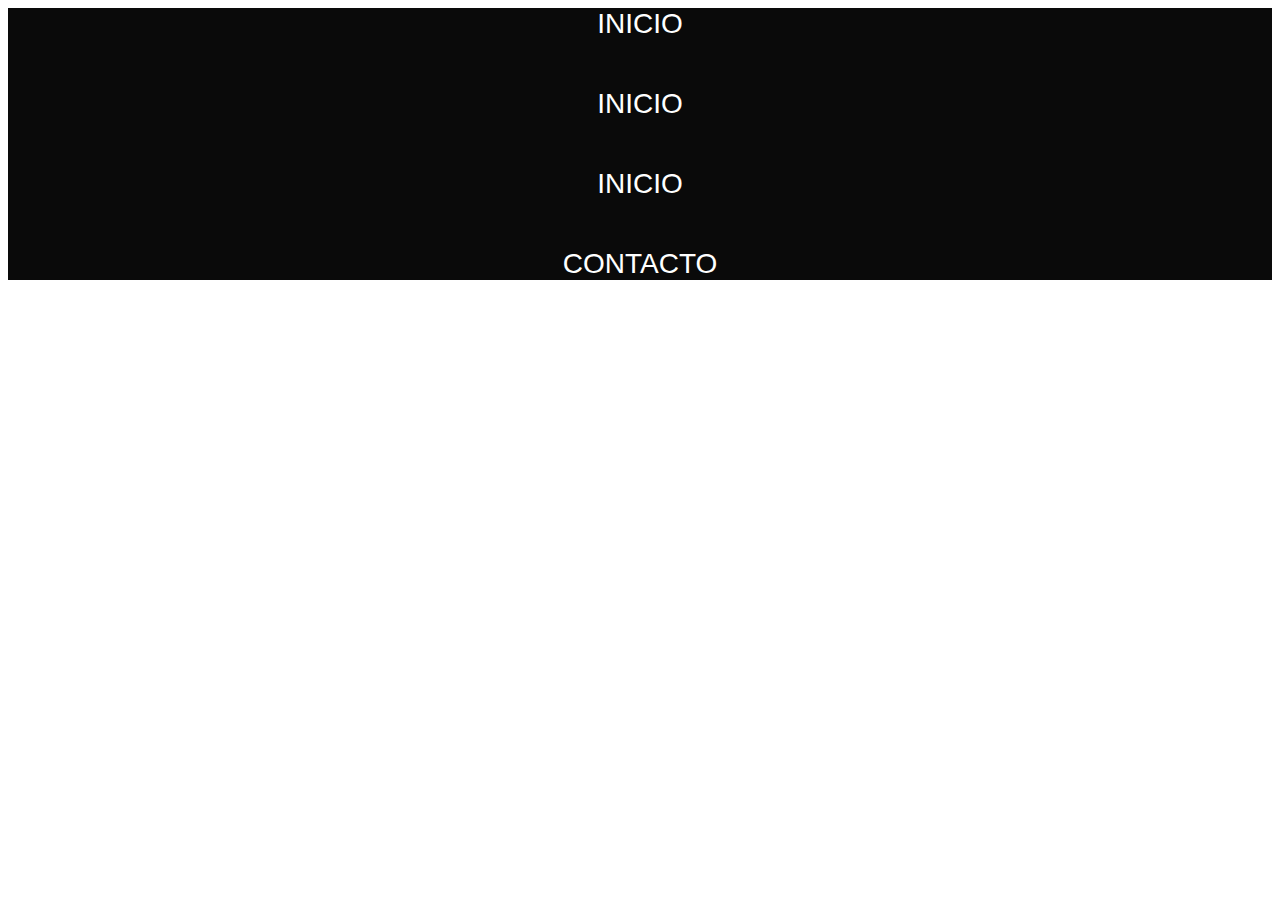
<file: prueba.html>
<!DOCTYPE html>
<html lang="en">
<head>
    <meta charset="UTF-8">
    <meta http-equiv="X-UA-Compatible" content="IE=edge">
    <meta name="viewport" content="width=device-width, initial-scale=1.0">
    <link rel="stylesheet" href="/css/prueba.css">
    <title>Pruebas</title>
</head>
<body>
    <div class="content centered-elements">
        <div>
            <a href="" class="link link--1">
                Inicio
            </a>

            <a href="" class="link link--2">
                Inicio
            </a>

            <a href="" class="link link--3">
                Inicio
            </a>

            <a href="" class="link link--4" data="contacto">
                contacto
            </a>
        </div>
    </div>
</body>
</html>
</file>
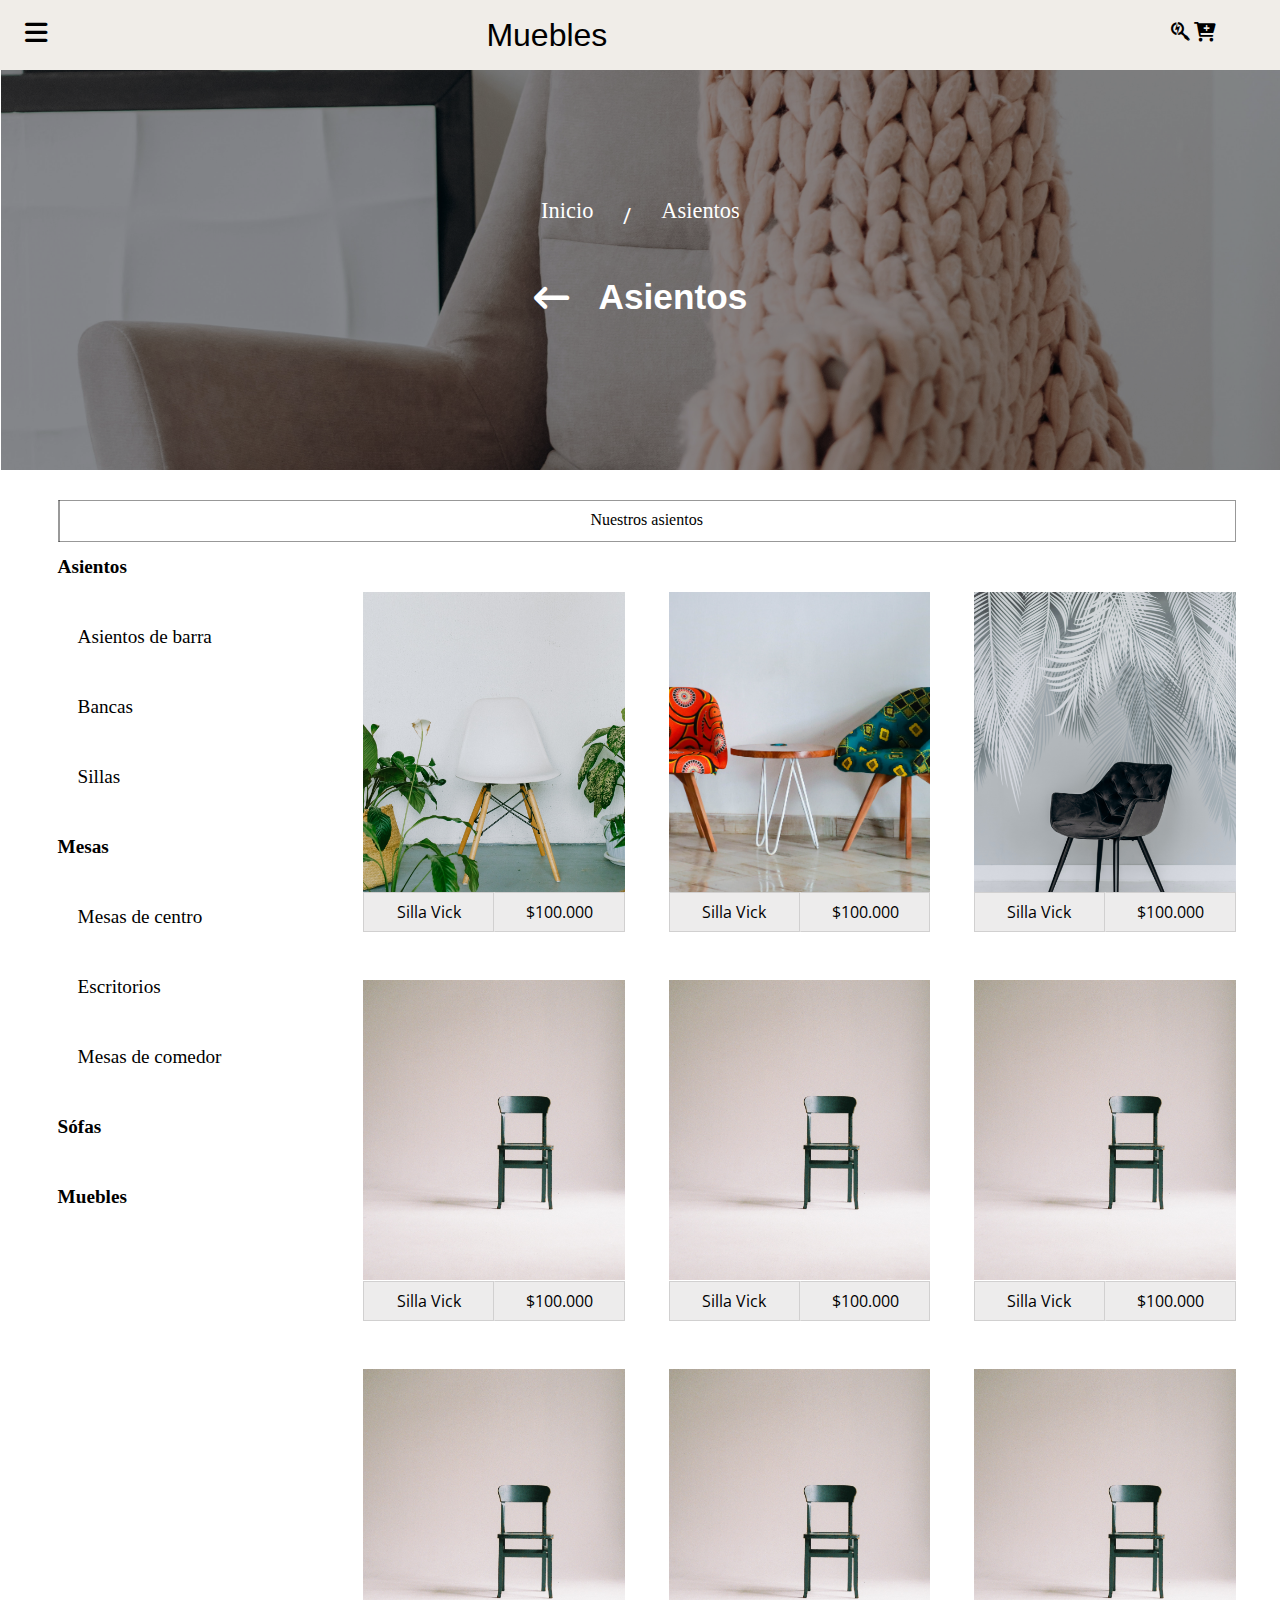
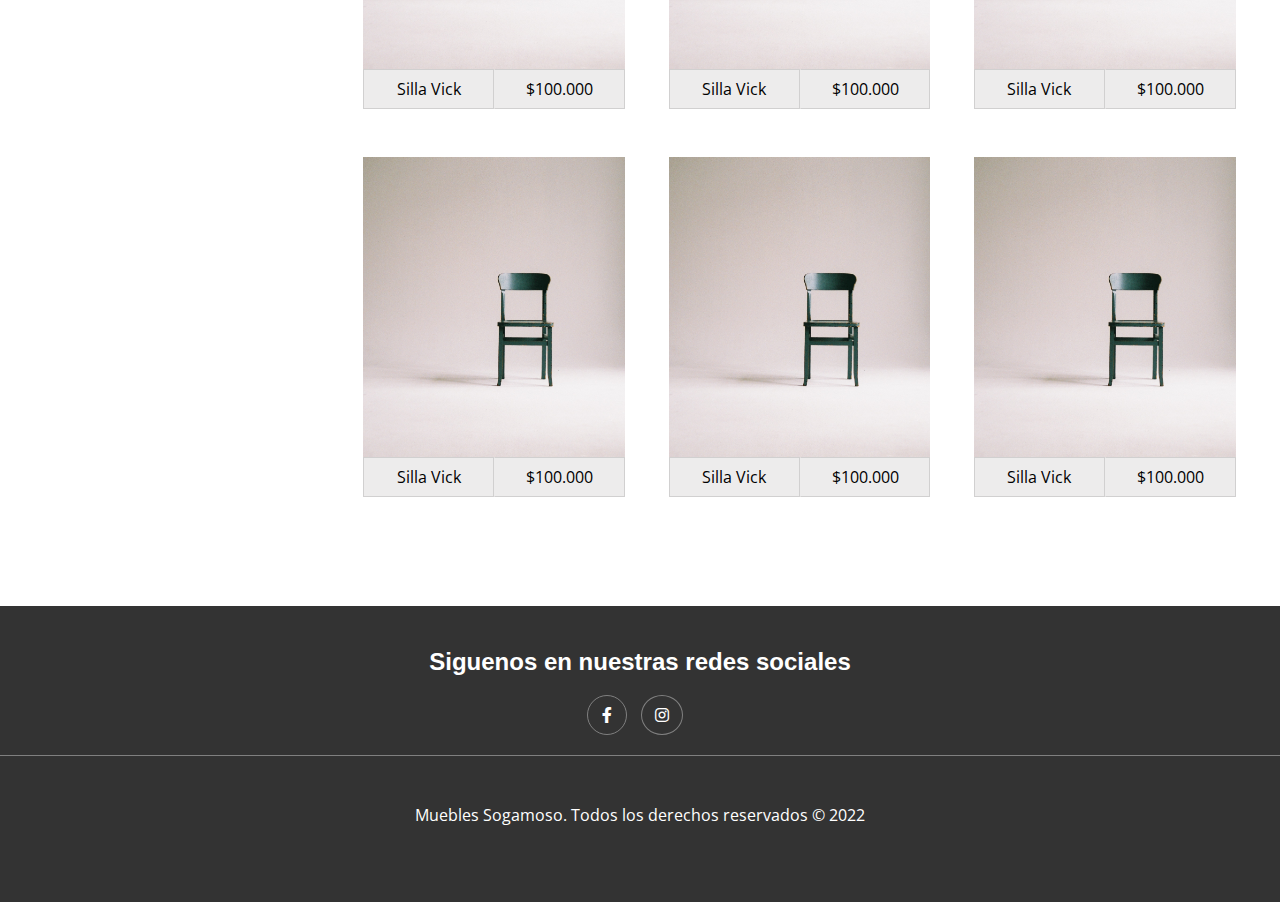
<file: public/asientos.html>
<!DOCTYPE html>
<html lang="en">
<head>
    <meta charset="UTF-8">
    <meta http-equiv="X-UA-Compatible" content="IE=edge">
    <meta name="viewport" content="width=device-width, initial-scale=1.0">
    <link rel="stylesheet" href="/css/style.css">
    <link rel="stylesheet" href="/css/asientos.css">
    <link rel="stylesheet" href="https://cdnjs.cloudflare.com/ajax/libs/font-awesome/6.0.0/css/all.min.css"/>
    <link href="https://fonts.googleapis.com/css2?family=Open+Sans:ital,wght@1,300&display=swap" rel="stylesheet">
    <title>Asientos | Sogamoso</title>
</head>
<body>
    <header class="main-header">
        <div class="container container--flex">
        <div class="main-header__container">
            <span class="icon-menu" id="btn-menu"><i class="fa-solid fa-bars"></i></span>
            <div class="main-title">
            <a href="index.html" class="main-header__link">
                <h1 class="main-header__txt">Muebles</h1>
            </a>
            </div>
            <div class="icons">
            <span class="icon-search"><i class="fa-brands fa-searchengin"></i></span>
            <span class="icon-cart"><i class="fa-solid fa-cart-plus"></i></span>
            </div>
            <nav class="main-nav">
                <li class="menu__item"><a href="/index.html" class="menu__link" data="Inicio">Inicio</a></li>
                <li class="menu__item"><a href="/public/asientos.html" class="menu__link" data="Asientos">Asientos</a></li>
                <li class="menu__item"><a href="/public/mesas.html" class="menu__link" data="Mesas">Mesas</a></li>
                <li class="menu__item"><a href="/public/sofas.html" class="menu__link" data="Sofás">Sofás</a></li>
                <li class="menu__item"><a href="/public/muebles.html" class="menu__link" data="Muebles">Muebles</a></li>
                <li class="menu__item"><a href="/public/nosotros.html" class="menu__link" data="Nosotros">Nosotros</a></li>
                <li class="menu__item"><a href="/public/contacto.html" class="menu__link" data="Contacto">Contacto</a></li>
            </nav>
        </div>
        </div> 
    </header>
    <main class="main">
        <div class="container">
            <div class="fondo__sillas">
                <img src="/img/Asientos/slider.jpg" alt="" class="fondo__img">
                <div class="description__fondo">
                    <a href="/index.html" class="link__fondo prueba__efecto">Inicio</a>
                    <p class="txt">/</p>
                    <a href="/public/asientos.html" class="link__fondo">Asientos</a>
                    <i class='bx bx-left-arrow-alt'></i>
                </div>
                <div class="subDescription__fondo">
                    <i class="fa-solid fa-arrow-left-long"></i>
                    <h4 class="fondo__txt">Asientos</h4>
                </div>

            </div>
        </div>
        <!-- Sección de productos -->
        <!-- <i class="fa-solid fa-bars menu__segundario"></i> -->
        <div class="container-btn">
            <div class="icon__subMenu"></div>
            <div class="icon__txt">Nuestros asientos</div>
        </div>
        <div class="container__general--asientos">
            <div class="container__productos">
                <div class="subMenu">
                    <nav class="sub__nav">
                        <li class="sub__item"><a href="/public/asientos.html" class="sub__link principal" data="Asientos">Asientos</a></li>
                        <li class="sub__item"><a href="/public/Asientos/asientosBarra.html" class="sub__link" data="Asientos de barra">Asientos de barra</a></li>
                        <li class="sub__item"><a href="/public/Asientos/asientosBancas.html" class="sub__link" data="Bancas">Bancas</a></li>
                        <li class="sub__item"><a href="/public/Asientos/asientosSillas.html" class="sub__link" data="Sillas">Sillas</a></li>
                        <li class="sub__item"><a href="/public/mesas.html" class="sub__link principal" data="Mesas">Mesas</a></li>
                        <li class="sub__item"><a href="/public/Mesas/mesasCentro.html" class="sub__link" data="Mesas de centro">Mesas de centro</a></li>
                        <li class="sub__item"><a href="/public/Mesas/escritorios.html" class="sub__link" data="Escritorios">Escritorios</a></li>
                        <li class="sub__item"><a href="/public/Mesas/mesasComedor.html" class="sub__link" data="Mesas de comedor">Mesas de comedor</a></li>
                        <li class="sub__item"><a href="/public/sofas.html" class="sub__link principal" data="Sófas">Sófas</a></li>
                        <li class="sub__item"><a href="/public/muebles.html" class="sub__link principal" data="Muebles">Muebles</a></li>
                    </nav>
                </div>
            </div>
    
            <section class="container__asientos">
                <!-- Asientos -->
                <!-- 1 -->
                <div class="asientos favoritos">
                    <img id="efecto" src="/img/Asientos/imagen_1.jpg" alt="" onmousemove="productosCambio(1)" onmouseleave="productosCambio(2)" class="caja__img">
                    <div class="favoritos__descripcion">
                        <p class="asientos__nombre">Silla Vick</p>
                        <p class="asientos__precio">$100.000</p>
                    </div>
                </div>
                <!-- 2 -->
                <div class="asientos favoritos">
                    <img id="efecto1" src="/img/Asientos/imagen_2.jpg" alt="" onmousemove="productosCambio(3)" onmouseleave="productosCambio(4)" class="caja__img">
                    <div class="favoritos__descripcion">
                        <p class="asientos__nombre">Silla Vick</p>
                        <p class="asientos__precio">$100.000</p>
                    </div>
                </div>
                <!-- 3 -->
                <div class="asientos favoritos">
                    <img id="efecto2" src="/img/Asientos/imagen_3.jpg" alt="" onmousemove="productosCambio(5)" onmouseleave="productosCambio(6)" class="caja__img">
                    <div class="favoritos__descripcion">
                        <p class="asientos__nombre">Silla Vick</p>
                        <p class="asientos__precio">$100.000</p>
                    </div>
                </div>
                <!-- 4 -->
                <div class="asientos favoritos">
                    <img id="efecto3" src="/img/Asientos/imagen_4.jpg" alt="" onmousemove="productosCambio(7)" onmouseleave="productosCambio(8)" class="caja__img">
                    <div class="favoritos__descripcion">
                        <p class="asientos__nombre">Silla Vick</p>
                        <p class="asientos__precio">$100.000</p>
                    </div>
                </div>
                <!-- 5 -->
                <div class="asientos favoritos">
                    <img id="efecto4" src="/img/Asientos/imagen_4.jpg" alt="" onmousemove="productosCambio(9)" onmouseleave="productosCambio(10)" class="caja__img">
                    <div class="favoritos__descripcion">
                        <p class="asientos__nombre">Silla Vick</p>
                        <p class="asientos__precio">$100.000</p>
                    </div>
                </div>
                <!-- 6 -->
                <div class="asientos favoritos">
                    <img id="efecto5" src="/img/Asientos/imagen_4.jpg" alt="" onmousemove="productosCambio(11)" onmouseleave="productosCambio(12)" class="caja__img">
                    <div class="favoritos__descripcion">
                        <p class="asientos__nombre">Silla Vick</p>
                        <p class="asientos__precio">$100.000</p>
                    </div>
                </div>
                <!-- 7 -->
                <div class="asientos favoritos">
                    <img id="efecto6" src="/img/Asientos/imagen_4.jpg" alt="" onmousemove="productosCambio(13)" onmouseleave="productosCambio(14)" class="caja__img">
                    <div class="favoritos__descripcion">
                        <p class="asientos__nombre">Silla Vick</p>
                        <p class="asientos__precio">$100.000</p>
                    </div>
                </div>
                <!-- 8 -->
                <div class="asientos favoritos">
                    <img id="efecto7" src="/img/Asientos/imagen_4.jpg" alt="" onmousemove="productosCambio(15)" onmouseleave="productosCambio(16)" class="caja__img">
                    <div class="favoritos__descripcion">
                        <p class="asientos__nombre">Silla Vick</p>
                        <p class="asientos__precio">$100.000</p>
                    </div>
                </div>
                <!-- 9 -->
                <div class="asientos favoritos">
                    <img id="efecto8" src="/img/Asientos/imagen_4.jpg" alt="" onmousemove="productosCambio(17)" onmouseleave="productosCambio(18)" class="caja__img">
                    <div class="favoritos__descripcion">
                        <p class="asientos__nombre">Silla Vick</p>
                        <p class="asientos__precio">$100.000</p>
                    </div>
                </div>
                <!-- 10 -->
                <div class="asientos favoritos">
                    <img id="efecto9" src="/img/Asientos/imagen_4.jpg" alt="" onmousemove="productosCambio(19)" onmouseleave="productosCambio(20)" class="caja__img">
                    <div class="favoritos__descripcion">
                        <p class="asientos__nombre">Silla Vick</p>
                        <p class="asientos__precio">$100.000</p>
                    </div>
                </div>
                <!-- 11 -->
                <div class="asientos favoritos">
                    <img id="efecto10" src="/img/Asientos/imagen_4.jpg" alt="" onmousemove="productosCambio(21)" onmouseleave="productosCambio(22)" class="caja__img">
                    <div class="favoritos__descripcion">
                        <p class="asientos__nombre">Silla Vick</p>
                        <p class="asientos__precio">$100.000</p>
                    </div>
                </div>
                <!-- 12 -->
                <div class="asientos favoritos">
                    <img id="efecto11" src="/img/Asientos/imagen_4.jpg" alt="" onmousemove="productosCambio(23)" onmouseleave="productosCambio(24)" class="caja__img">
                    <div class="favoritos__descripcion">
                        <p class="asientos__nombre">Silla Vick</p>
                        <p class="asientos__precio">$100.000</p>
                    </div>
                </div>

            </section>
        </div>
        <!-- <p class="btn">boton</p> -->

    </main>

    <div class="division__footer"></div>
        <footer class="container__footer">
            <div class="container__redes-sociales">
                <h2 class="redes__title">Siguenos en nuestras redes sociales</h2>
                <a href="" class="icon__link"><i class="fa-brands fa-facebook-f"></i></a>
                <a href="" class="icon__link"><i class="fa-brands fa-instagram"></i></a>
            </div>
            <div class="container__copy">
                <p class="copy">Muebles Sogamoso. Todos los derechos reservados © 2022</p>
            </div>
        </footer>
    <script src="/js/menu.js"></script>
    <script src="/js/cambioImagenes.js"></script>
</body>
</html>
</file>
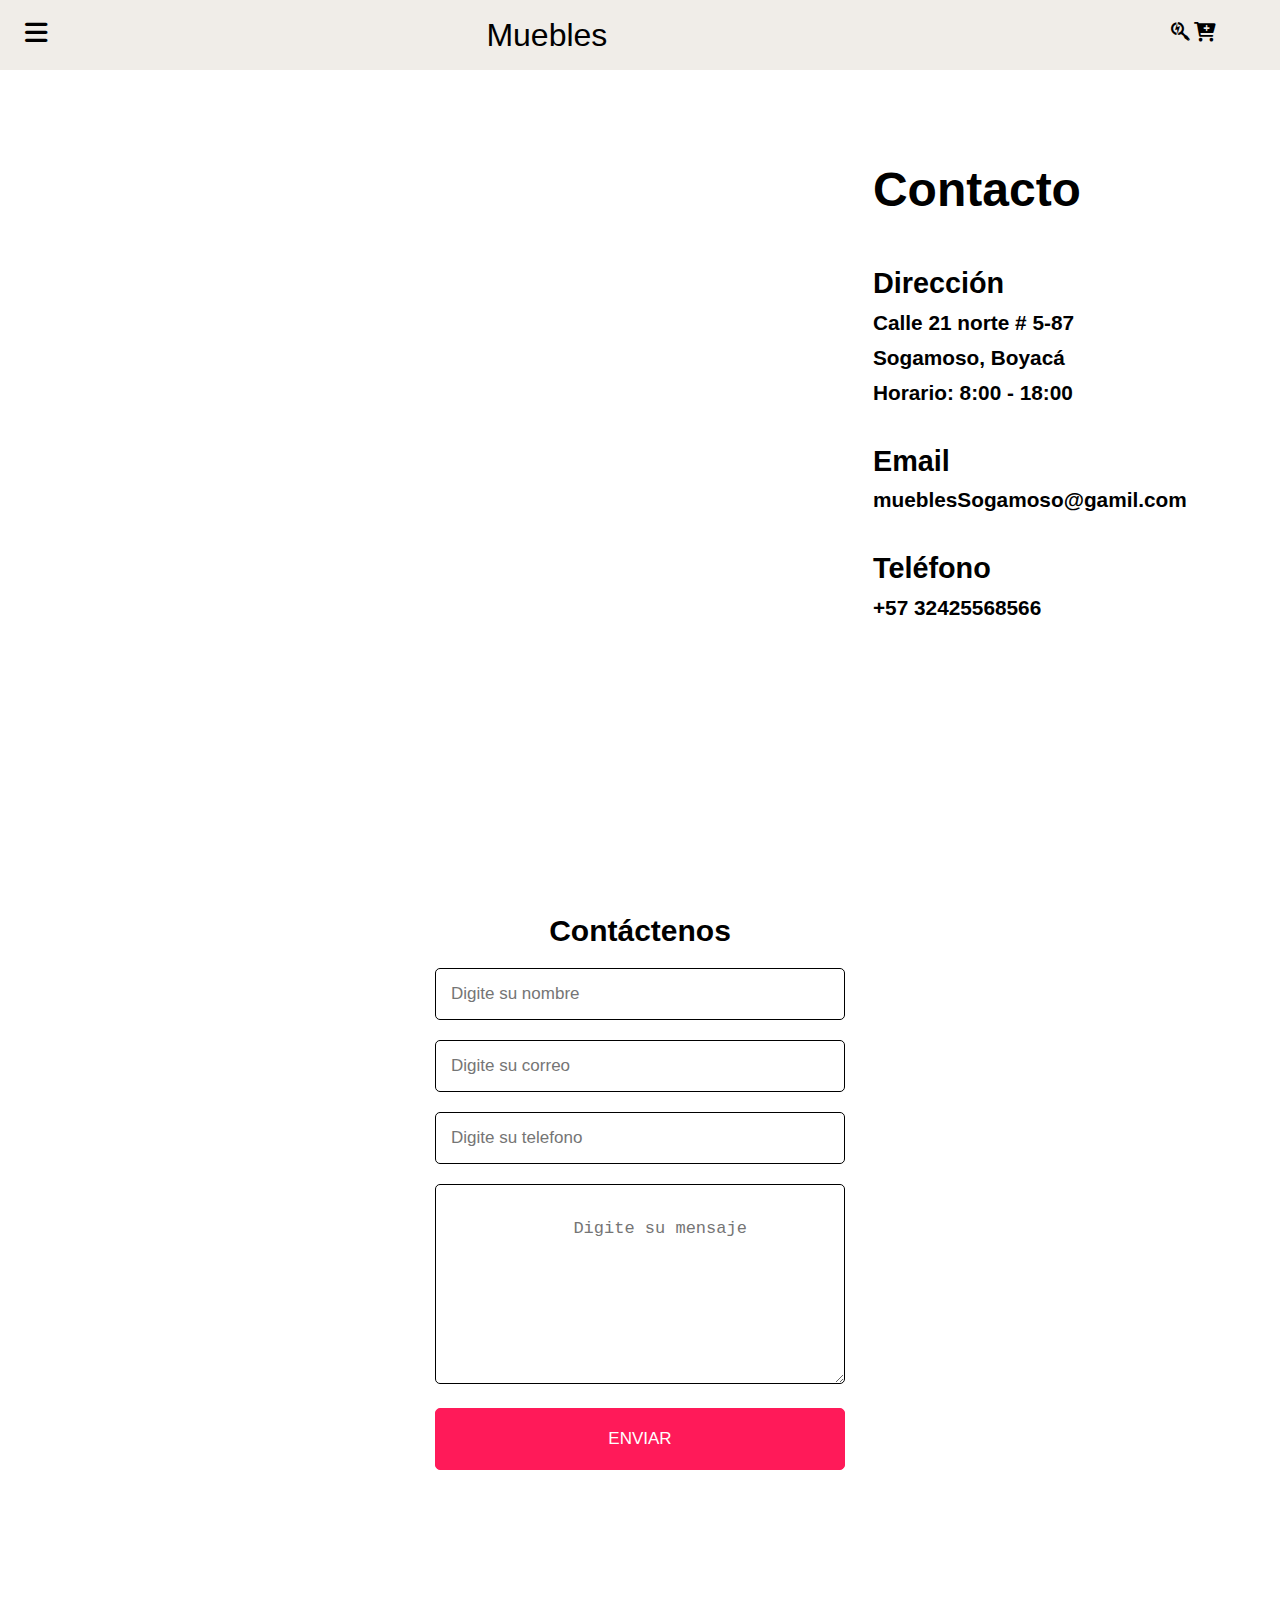
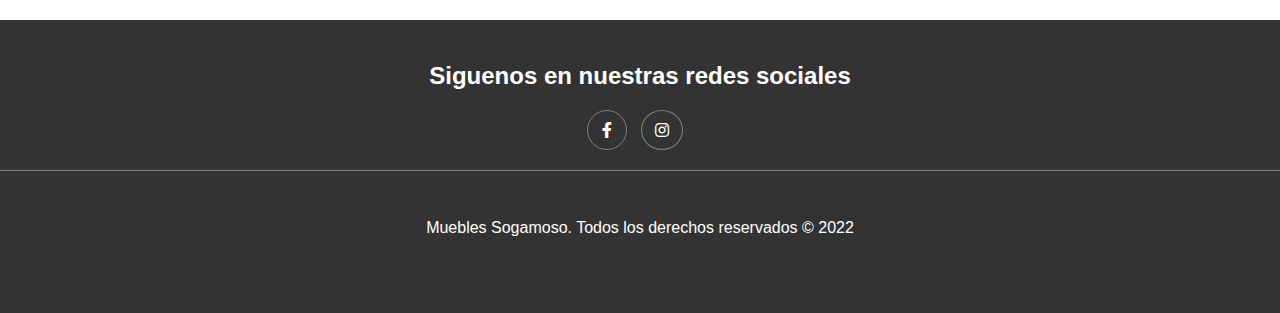
<file: public/contacto.html>
<!DOCTYPE html>
<html lang="en">
<head>
    <meta charset="UTF-8">
    <meta http-equiv="X-UA-Compatible" content="IE=edge">
    <meta name="viewport" content="width=device-width, initial-scale=1.0">
    <link rel="stylesheet" href="/css/style.css">
    <link rel="stylesheet" href="/css/contacto.css">
    <link rel="stylesheet" href="https://cdnjs.cloudflare.com/ajax/libs/font-awesome/6.0.0/css/all.min.css"/>
    <title>Contacto | Sogamoso</title>
</head>
<body>
    <header class="main-header">
        <div class="container container--flex">
        <div class="main-header__container">
            <span class="icon-menu" id="btn-menu"><i class="fa-solid fa-bars"></i></span>
            <div class="main-title">
            <a href="/index.html" class="main-header__link">
                <h1 class="main-header__txt">Muebles</h1>
            </a>
            </div>
            <div class="icons">
            <span class="icon-search"><i class="fa-brands fa-searchengin"></i></span>
            <span class="icon-cart"><i class="fa-solid fa-cart-plus"></i></span>
            </div>
            <nav class="main-nav">
                <li class="menu__item"><a href="/index.html" class="menu__link" data="Inicio">Inicio</a></li>
                <li class="menu__item"><a href="/public/asientos.html" class="menu__link" data="Asientos">Asientos</a></li>
                <li class="menu__item"><a href="/public/mesas.html" class="menu__link" data="Mesas">Mesas</a></li>
                <li class="menu__item"><a href="/public/sofas.html" class="menu__link" data="Sofás">Sofás</a></li>
                <li class="menu__item"><a href="/public/muebles.html" class="menu__link" data="Muebles">Muebles</a></li>
                <li class="menu__item"><a href="/public/nosotros.html" class="menu__link" data="Nosotros">Nosotros</a></li>
                <li class="menu__item"><a href="/public/contacto.html" class="menu__link" data="Contacto">Contacto</a></li>
            </nav>
        </div>
        </div> 
    </header>

    <main class="main">
        <div class="container__informacionContacto">
            <div class="container__mapa">
                <iframe src="https://www.google.com/maps/embed?pb=!1m18!1m12!1m3!1d15879.764620296255!2d-72.94393866414524!3d5.721616734503422!2m3!1f0!2f0!3f0!3m2!1i1024!2i768!4f13.1!3m3!1m2!1s0x8e6a45cdf4946d51%3A0xd80d36b75cda814!2sCra.%2021%2C%20Sogamoso%2C%20Boyac%C3%A1!5e0!3m2!1ses!2sco!4v1657332870268!5m2!1ses!2sco"
                class="mapa__img"  style="border:0;" allowfullscreen="" loading="lazy" referrerpolicy="no-referrer-when-downgrade"></iframe>
            </div>
            <div class="informacion__contacto">
                <h1 class="title__informacion">Contacto</h1>  
                <h3 class="subtitulo__informacion">Dirección</h3>
                <p class="informacion__txt">Calle 21 norte # 5-87</p>
                <p class="informacion__txt">Sogamoso, Boyacá</p>
                <p class="informacion__txt">Horario: 8:00 - 18:00</p>
                <h3 class="subtitulo__informacion">Email</h3>
                <p class="informacion__txt">mueblesSogamoso@gamil.com</p>
                <h3 class="subtitulo__informacion">Teléfono</h3>
                <p class="informacion__txt">+57 32425568566</p>
            </div>
        </div>

        <form action="" class="formulario" method="post">
            <h2 class="formulario__title">Contáctenos</h2>
            <input type="text" class="formulario__input" name="nombre" placeholder="Digite su nombre" required>
            <input type="text" class="formulario__input" name="correo" placeholder="Digite su correo" required>
            <input type="text" class="formulario__input" name="telefono" placeholder="Digite su telefono" required>
            <textarea name="mensaje" class="formulario__textArea" placeholder="
            Digite su mensaje" required></textarea>
            <input type="submit" class="formulario__input" value="ENVIAR"  id="boton">
        </form>
    </main>

    <footer class="container__footer">
        <div class="container__redes-sociales">
            <h2 class="redes__title">Siguenos en nuestras redes sociales</h2>
            <a href="" class="icon__link"><i class="fa-brands fa-facebook-f"></i></a>
            <a href="" class="icon__link"><i class="fa-brands fa-instagram"></i></a>
        </div>
        <div class="container__copy">
            <p class="copy">Muebles Sogamoso. Todos los derechos reservados © 2022</p>
        </div>
    </footer>
    <script src="/js/slider.js"></script>
    <script src="/js/cambioImagenes.js"></script>
    <script src="/js/menu.js"></script>
</body>
</html>
</file>
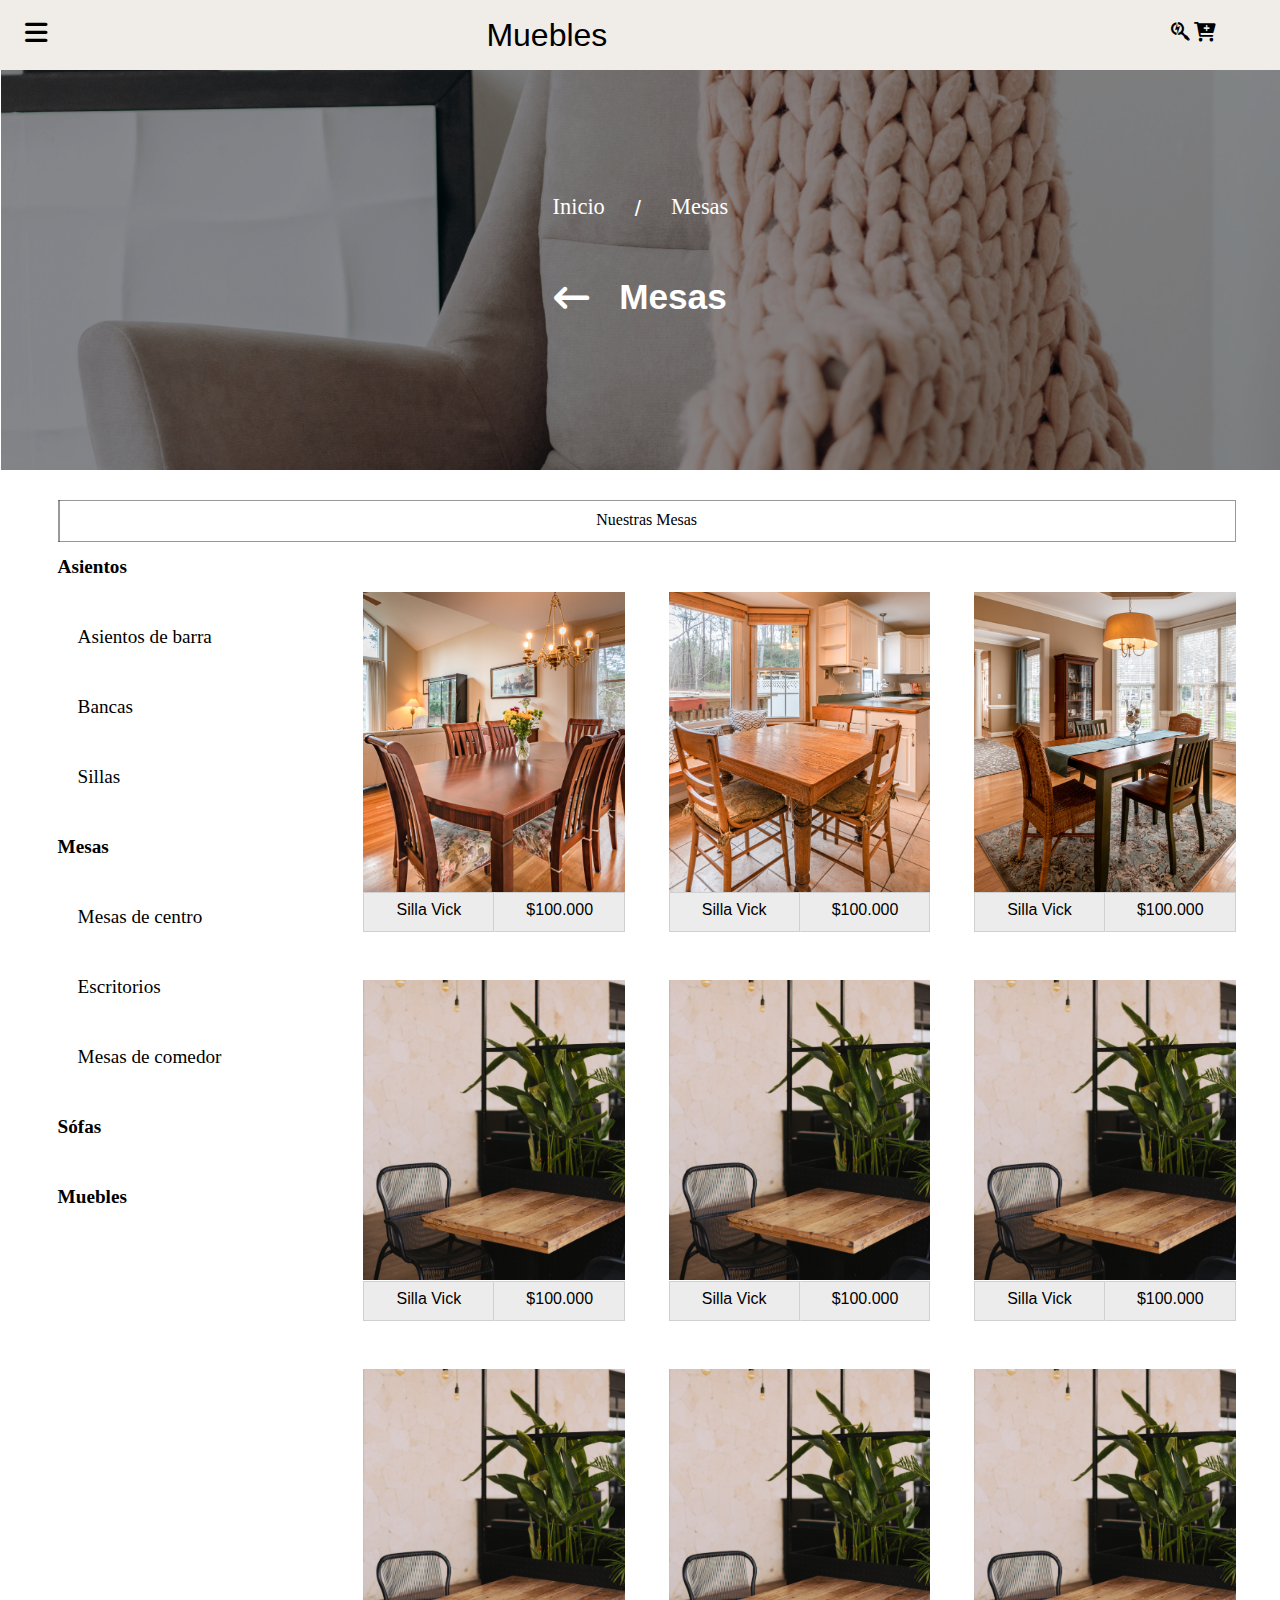
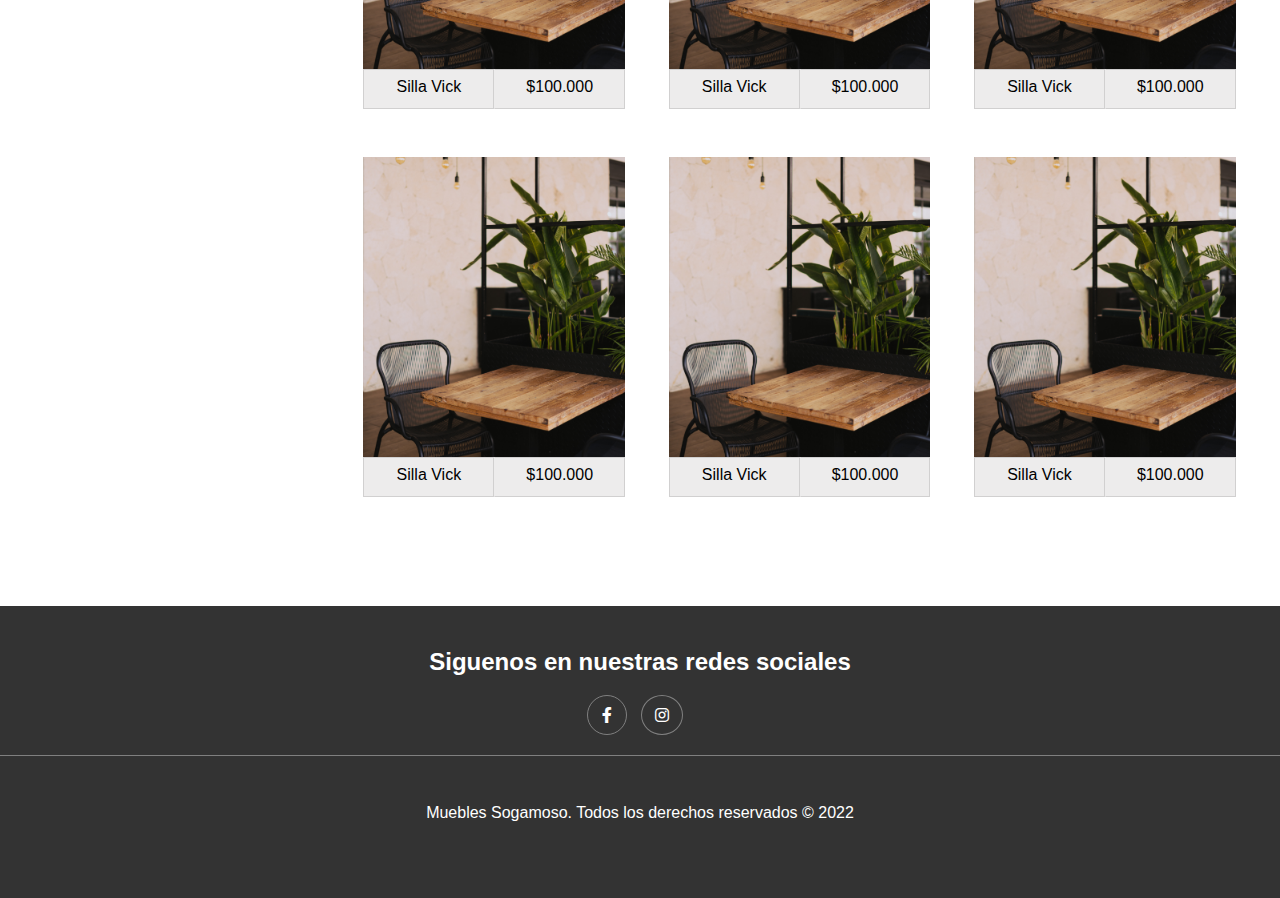
<file: public/mesas.html>
<!DOCTYPE html>
<html lang="en">
<head>
    <meta charset="UTF-8">
    <meta http-equiv="X-UA-Compatible" content="IE=edge">
    <meta name="viewport" content="width=device-width, initial-scale=1.0">
    <link rel="stylesheet" href="/css/style.css">
    <link rel="stylesheet" href="/css/asientos.css">
    <link rel="stylesheet" href="https://cdnjs.cloudflare.com/ajax/libs/font-awesome/6.0.0/css/all.min.css"/>
    <title>Mesas | Sogamoso</title>
</head>
<body>
    <header class="main-header">
        <div class="container container--flex">
        <div class="main-header__container">
            <span class="icon-menu" id="btn-menu"><i class="fa-solid fa-bars"></i></span>
            <div class="main-title">
            <a href="index.html" class="main-header__link">
                <h1 class="main-header__txt">Muebles</h1>
            </a>
            </div>
            <div class="icons">
            <span class="icon-search"><i class="fa-brands fa-searchengin"></i></span>
            <span class="icon-cart"><i class="fa-solid fa-cart-plus"></i></span>
            </div>
            <nav class="main-nav">
                <li class="menu__item"><a href="/index.html" class="menu__link" data="Inicio">Inicio</a></li>
                <li class="menu__item"><a href="/public/asientos.html" class="menu__link" data="Asientos">Asientos</a></li>
                <li class="menu__item"><a href="/public/mesas.html" class="menu__link" data="Mesas">Mesas</a></li>
                <li class="menu__item"><a href="/public/sofas.html" class="menu__link" data="Sofás">Sofás</a></li>
                <li class="menu__item"><a href="/public/muebles.html" class="menu__link" data="Muebles">Muebles</a></li>
                <li class="menu__item"><a href="/public/nosotros.html" class="menu__link" data="Nosotros">Nosotros</a></li>
                <li class="menu__item"><a href="/public/contacto.html" class="menu__link" data="Contacto">Contacto</a></li>
            </nav>
        </div>
        </div> 
    </header>
    <main class="main">
        <div class="container">
            <div class="fondo__sillas">
                <img src="/img/Asientos/slider.jpg" alt="" class="fondo__img">
                <div class="description__fondo">
                    <a href="/index.html" class="link__fondo prueba__efecto">Inicio</a>
                    <p class="txt">/</p>
                    <a href="/public/mesas.html" class="link__fondo">Mesas</a>
                    <i class='bx bx-left-arrow-alt'></i>
                </div>
                <div class="subDescription__fondo">
                    <i class="fa-solid fa-arrow-left-long"></i>
                    <h4 class="fondo__txt">Mesas</h4>
                </div>

            </div>
        </div>
        <!-- Sección de productos -->
        <div class="container-btn">
            <div class="icon__subMenu"></div>
            <div class="icon__txt">Nuestras Mesas</div>
        </div>
        <div class="container__general--asientos">
            <div class="container__productos">
                <div class="subMenu">
                    <nav class="sub__nav">
                        <li class="sub__item"><a href="/public/asientos.html" class="sub__link principal" data="Asientos">Asientos</a></li>
                        <li class="sub__item"><a href="/public/Asientos/asientosBarra.html" class="sub__link" data="Asientos de barra">Asientos de barra</a></li>
                        <li class="sub__item"><a href="/public/Asientos/asientosBancas.html" class="sub__link" data="Bancas">Bancas</a></li>
                        <li class="sub__item"><a href="/public/Asientos/asientosSillas.html" class="sub__link" data="Sillas">Sillas</a></li>
                        <li class="sub__item"><a href="/public/mesas.html" class="sub__link principal" data="Mesas">Mesas</a></li>
                        <li class="sub__item"><a href="/public/Mesas/mesasCentro.html" class="sub__link" data="Mesas de centro">Mesas de centro</a></li>
                        <li class="sub__item"><a href="/public/Mesas/escritorios.html" class="sub__link" data="Escritorios">Escritorios</a></li>
                        <li class="sub__item"><a href="/public/Mesas/mesasComedor.html" class="sub__link" data="Mesas de comedor">Mesas de comedor</a></li>
                        <li class="sub__item"><a href="/public/sofas.html" class="sub__link principal" data="Sófas">Sófas</a></li>
                        <li class="sub__item"><a href="/public/muebles.html" class="sub__link principal" data="Muebles">Muebles</a></li>
                    </nav>
                </div>
            </div>
    
            <section class="container__asientos">
                <!-- Asientos -->
                <!-- 1 -->
                <div class="asientos favoritos">
                    <img id="efecto" src="/img/Mesas/imagen_1.jpg" alt="" onmousemove="productosCambio(1)" onmouseleave="productosCambio(2)" class="caja__img">
                    <div class="favoritos__descripcion">
                        <p class="asientos__nombre">Silla Vick</p>
                        <p class="asientos__precio">$100.000</p>
                    </div>
                </div>
                <!-- 2 -->
                <div class="asientos favoritos">
                    <img id="efecto1" src="/img/Mesas/imagen_2.jpg" alt="" onmousemove="productosCambio(3)" onmouseleave="productosCambio(4)" class="caja__img">
                    <div class="favoritos__descripcion">
                        <p class="asientos__nombre">Silla Vick</p>
                        <p class="asientos__precio">$100.000</p>
                    </div>
                </div>
                <!-- 3 -->
                <div class="asientos favoritos">
                    <img id="efecto2" src="/img/Mesas/imagen_3.jpg" alt="" onmousemove="productosCambio(5)" onmouseleave="productosCambio(6)" class="caja__img">
                    <div class="favoritos__descripcion">
                        <p class="asientos__nombre">Silla Vick</p>
                        <p class="asientos__precio">$100.000</p>
                    </div>
                </div>
                <!-- 4 -->
                <div class="asientos favoritos">
                    <img id="efecto3" src="/img/Mesas/imagen_4.jpg" alt="" onmousemove="productosCambio(7)" onmouseleave="productosCambio(8)" class="caja__img">
                    <div class="favoritos__descripcion">
                        <p class="asientos__nombre">Silla Vick</p>
                        <p class="asientos__precio">$100.000</p>
                    </div>
                </div>
                <!-- 5 -->
                <div class="asientos favoritos">
                    <img id="efecto4" src="/img/Mesas/imagen_4.jpg" alt="" onmousemove="productosCambio(9)" onmouseleave="productosCambio(10)" class="caja__img">
                    <div class="favoritos__descripcion">
                        <p class="asientos__nombre">Silla Vick</p>
                        <p class="asientos__precio">$100.000</p>
                    </div>
                </div>
                <!-- 6 -->
                <div class="asientos favoritos">
                    <img id="efecto5" src="/img/Mesas/imagen_4.jpg" alt="" onmousemove="productosCambio(11)" onmouseleave="productosCambio(12)" class="caja__img">
                    <div class="favoritos__descripcion">
                        <p class="asientos__nombre">Silla Vick</p>
                        <p class="asientos__precio">$100.000</p>
                    </div>
                </div>
                <!-- 7 -->
                <div class="asientos favoritos">
                    <img id="efecto6" src="/img/Mesas/imagen_4.jpg" alt="" onmousemove="productosCambio(13)" onmouseleave="productosCambio(14)" class="caja__img">
                    <div class="favoritos__descripcion">
                        <p class="asientos__nombre">Silla Vick</p>
                        <p class="asientos__precio">$100.000</p>
                    </div>
                </div>
                <!-- 8 -->
                <div class="asientos favoritos">
                    <img id="efecto7" src="/img/Mesas/imagen_4.jpg" alt="" onmousemove="productosCambio(15)" onmouseleave="productosCambio(16)" class="caja__img">
                    <div class="favoritos__descripcion">
                        <p class="asientos__nombre">Silla Vick</p>
                        <p class="asientos__precio">$100.000</p>
                    </div>
                </div>
                <!-- 9 -->
                <div class="asientos favoritos">
                    <img id="efecto8" src="/img/Mesas/imagen_4.jpg" alt="" onmousemove="productosCambio(17)" onmouseleave="productosCambio(18)" class="caja__img">
                    <div class="favoritos__descripcion">
                        <p class="asientos__nombre">Silla Vick</p>
                        <p class="asientos__precio">$100.000</p>
                    </div>
                </div>
                <!-- 10 -->
                <div class="asientos favoritos">
                    <img id="efecto9" src="/img/Mesas/imagen_4.jpg" alt="" onmousemove="productosCambio(19)" onmouseleave="productosCambio(20)" class="caja__img">
                    <div class="favoritos__descripcion">
                        <p class="asientos__nombre">Silla Vick</p>
                        <p class="asientos__precio">$100.000</p>
                    </div>
                </div>
                <!-- 11 -->
                <div class="asientos favoritos">
                    <img id="efecto10" src="/img/Mesas/imagen_4.jpg" alt="" onmousemove="productosCambio(21)" onmouseleave="productosCambio(22)" class="caja__img">
                    <div class="favoritos__descripcion">
                        <p class="asientos__nombre">Silla Vick</p>
                        <p class="asientos__precio">$100.000</p>
                    </div>
                </div>
                <!-- 12 -->
                <div class="asientos favoritos">
                    <img id="efecto11" src="/img/Mesas/imagen_4.jpg" alt="" onmousemove="productosCambio(23)" onmouseleave="productosCambio(24)" class="caja__img">
                    <div class="favoritos__descripcion">
                        <p class="asientos__nombre">Silla Vick</p>
                        <p class="asientos__precio">$100.000</p>
                    </div>
                </div>

            </section>
        </div>
        <!-- <p class="btn">boton</p> -->

    </main>

    <div class="division__footer"></div>
        <footer class="container__footer">
            <div class="container__redes-sociales">
                <h2 class="redes__title">Siguenos en nuestras redes sociales</h2>
                <a href="" class="icon__link"><i class="fa-brands fa-facebook-f"></i></a>
                <a href="" class="icon__link"><i class="fa-brands fa-instagram"></i></a>
            </div>
            <div class="container__copy">
                <p class="copy">Muebles Sogamoso. Todos los derechos reservados © 2022</p>
            </div>
        </footer>
    <script src="/js/menu.js"></script>
    <script src="/js/cambioImagenesMesas.js"></script>
</body>
</html>
</file>
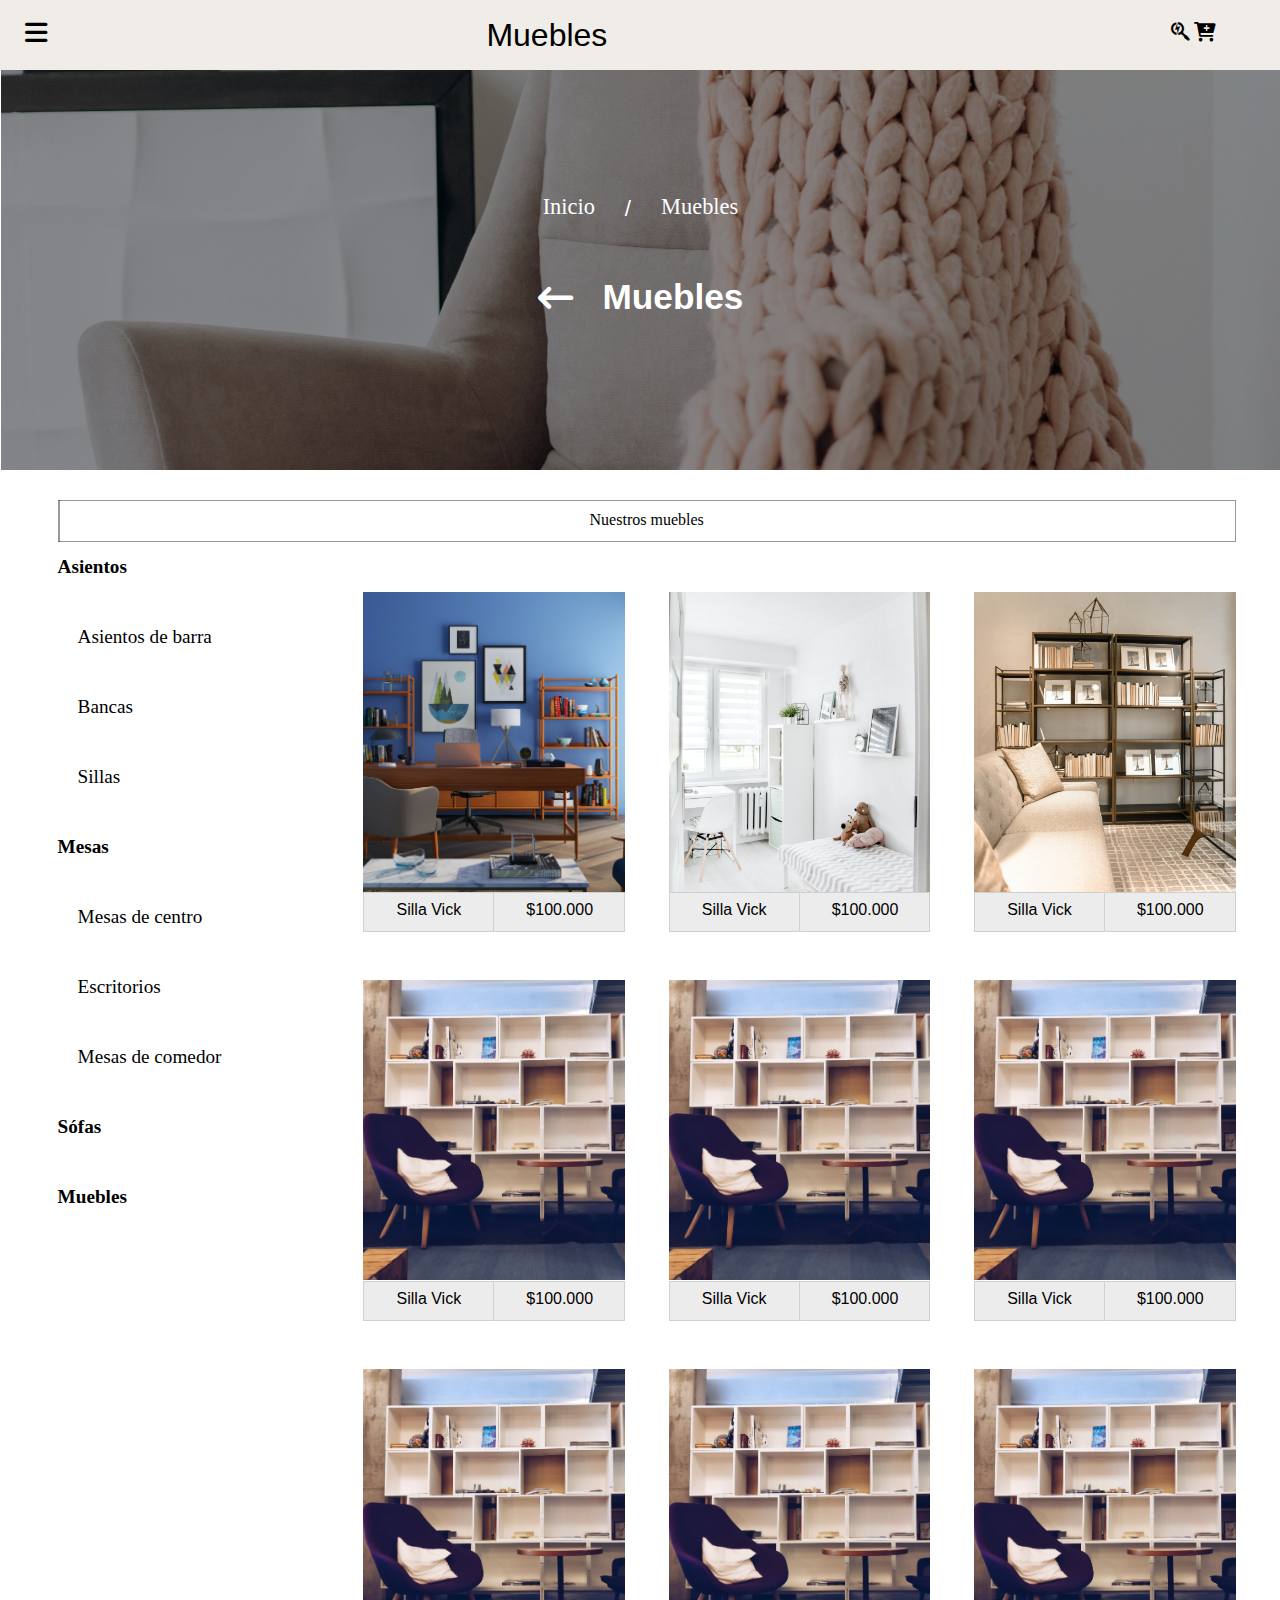
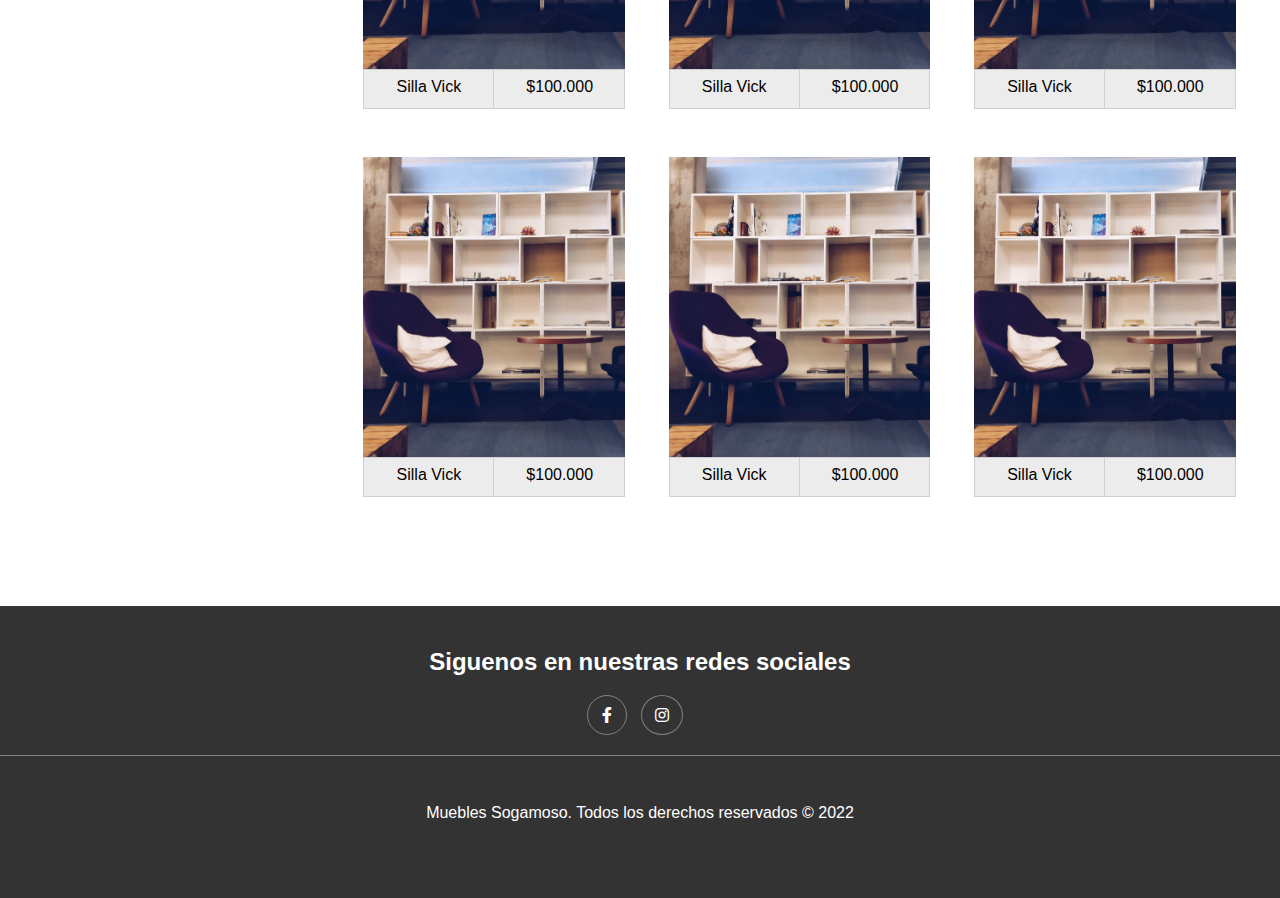
<file: public/muebles.html>
<!DOCTYPE html>
<html lang="en">
<head>
    <meta charset="UTF-8">
    <meta http-equiv="X-UA-Compatible" content="IE=edge">
    <meta name="viewport" content="width=device-width, initial-scale=1.0">
    <link rel="stylesheet" href="/css/style.css">
    <link rel="stylesheet" href="/css/asientos.css">
    <link rel="stylesheet" href="https://cdnjs.cloudflare.com/ajax/libs/font-awesome/6.0.0/css/all.min.css"/>
    <title>Muebles | Sogamoso</title>
</head>
<body>
    <header class="main-header">
        <div class="container container--flex">
        <div class="main-header__container">
            <span class="icon-menu" id="btn-menu"><i class="fa-solid fa-bars"></i></span>
            <div class="main-title">
            <a href="index.html" class="main-header__link">
                <h1 class="main-header__txt">Muebles</h1>
            </a>
            </div>
            <div class="icons">
            <span class="icon-search"><i class="fa-brands fa-searchengin"></i></span>
            <span class="icon-cart"><i class="fa-solid fa-cart-plus"></i></span>
            </div>
            <nav class="main-nav">
                <li class="menu__item"><a href="/index.html" class="menu__link" data="Inicio">Inicio</a></li>
                <li class="menu__item"><a href="/public/asientos.html" class="menu__link" data="Asientos">Asientos</a></li>
                <li class="menu__item"><a href="/public/mesas.html" class="menu__link" data="Mesas">Mesas</a></li>
                <li class="menu__item"><a href="/public/sofas.html" class="menu__link" data="Sofás">Sofás</a></li>
                <li class="menu__item"><a href="/public/muebles.html" class="menu__link" data="Muebles">Muebles</a></li>
                <li class="menu__item"><a href="/public/nosotros.html" class="menu__link" data="Nosotros">Nosotros</a></li>
                <li class="menu__item"><a href="/public/contacto.html" class="menu__link" data="Contacto">Contacto</a></li>
            </nav>
        </div>
        </div> 
    </header>
    <main class="main">
        <div class="container">
            <div class="fondo__sillas">
                <img src="/img/Asientos/slider.jpg" alt="" class="fondo__img">
                <div class="description__fondo">
                    <a href="/index.html" class="link__fondo prueba__efecto">Inicio</a>
                    <p class="txt">/</p>
                    <a href="/public/muebles.html" class="link__fondo">Muebles</a>
                    <i class='bx bx-left-arrow-alt'></i>
                </div>
                <div class="subDescription__fondo">
                    <i class="fa-solid fa-arrow-left-long"></i>
                    <h4 class="fondo__txt">Muebles</h4>
                </div>

            </div>
        </div>
        <!-- Sección de productos -->
        <div class="container-btn">
            <div class="icon__subMenu"></div>
            <div class="icon__txt">Nuestros muebles</div>
        </div>
        <div class="container__general--asientos">
            <div class="container__productos">
                <div class="subMenu">
                    <nav class="sub__nav">
                        <li class="sub__item"><a href="/public/asientos.html" class="sub__link principal" data="Asientos">Asientos</a></li>
                        <li class="sub__item"><a href="/public/Asientos/asientosBarra.html" class="sub__link" data="Asientos de barra">Asientos de barra</a></li>
                        <li class="sub__item"><a href="/public/Asientos/asientosBancas.html" class="sub__link" data="Bancas">Bancas</a></li>
                        <li class="sub__item"><a href="/public/Asientos/asientosSillas.html" class="sub__link" data="Sillas">Sillas</a></li>
                        <li class="sub__item"><a href="/public/mesas.html" class="sub__link principal" data="Mesas">Mesas</a></li>
                        <li class="sub__item"><a href="/public/Mesas/mesasCentro.html" class="sub__link" data="Mesas de centro">Mesas de centro</a></li>
                        <li class="sub__item"><a href="/public/Mesas/escritorios.html" class="sub__link" data="Escritorios">Escritorios</a></li>
                        <li class="sub__item"><a href="/public/Mesas/mesasComedor.html" class="sub__link" data="Mesas de comedor">Mesas de comedor</a></li>
                        <li class="sub__item"><a href="/public/sofas.html" class="sub__link principal" data="Sófas">Sófas</a></li>
                        <li class="sub__item"><a href="/public/muebles.html" class="sub__link principal" data="Muebles">Muebles</a></li>
                    </nav>
                </div>
            </div>
    
            <section class="container__asientos">
                <!-- Asientos -->
                <!-- 1 -->
                <div class="asientos favoritos">
                    <img id="efecto" src="/img/Muebles/imagen_1.jpg" alt="" onmousemove="productosCambio(1)" onmouseleave="productosCambio(2)" class="caja__img">
                    <div class="favoritos__descripcion">
                        <p class="asientos__nombre">Silla Vick</p>
                        <p class="asientos__precio">$100.000</p>
                    </div>
                </div>
                <!-- 2 -->
                <div class="asientos favoritos">
                    <img id="efecto1" src="/img/Muebles/imagen_2.jpg" alt="" onmousemove="productosCambio(3)" onmouseleave="productosCambio(4)" class="caja__img">
                    <div class="favoritos__descripcion">
                        <p class="asientos__nombre">Silla Vick</p>
                        <p class="asientos__precio">$100.000</p>
                    </div>
                </div>
                <!-- 3 -->
                <div class="asientos favoritos">
                    <img id="efecto2" src="/img/Muebles/imagen_3.jpg" alt="" onmousemove="productosCambio(5)" onmouseleave="productosCambio(6)" class="caja__img">
                    <div class="favoritos__descripcion">
                        <p class="asientos__nombre">Silla Vick</p>
                        <p class="asientos__precio">$100.000</p>
                    </div>
                </div>
                <!-- 4 -->
                <div class="asientos favoritos">
                    <img id="efecto3" src="/img/Muebles/imagen_4.jpg" alt="" onmousemove="productosCambio(7)" onmouseleave="productosCambio(8)" class="caja__img">
                    <div class="favoritos__descripcion">
                        <p class="asientos__nombre">Silla Vick</p>
                        <p class="asientos__precio">$100.000</p>
                    </div>
                </div>
                <!-- 5 -->
                <div class="asientos favoritos">
                    <img id="efecto4" src="/img/Muebles/imagen_4.jpg" alt="" onmousemove="productosCambio(9)" onmouseleave="productosCambio(10)" class="caja__img">
                    <div class="favoritos__descripcion">
                        <p class="asientos__nombre">Silla Vick</p>
                        <p class="asientos__precio">$100.000</p>
                    </div>
                </div>
                <!-- 6 -->
                <div class="asientos favoritos">
                    <img id="efecto5" src="/img/Muebles/imagen_4.jpg" alt="" onmousemove="productosCambio(11)" onmouseleave="productosCambio(12)" class="caja__img">
                    <div class="favoritos__descripcion">
                        <p class="asientos__nombre">Silla Vick</p>
                        <p class="asientos__precio">$100.000</p>
                    </div>
                </div>
                <!-- 7 -->
                <div class="asientos favoritos">
                    <img id="efecto6" src="/img/Muebles/imagen_4.jpg" alt="" onmousemove="productosCambio(13)" onmouseleave="productosCambio(14)" class="caja__img">
                    <div class="favoritos__descripcion">
                        <p class="asientos__nombre">Silla Vick</p>
                        <p class="asientos__precio">$100.000</p>
                    </div>
                </div>
                <!-- 8 -->
                <div class="asientos favoritos">
                    <img id="efecto7" src="/img/Muebles/imagen_4.jpg" alt="" onmousemove="productosCambio(15)" onmouseleave="productosCambio(16)" class="caja__img">
                    <div class="favoritos__descripcion">
                        <p class="asientos__nombre">Silla Vick</p>
                        <p class="asientos__precio">$100.000</p>
                    </div>
                </div>
                <!-- 9 -->
                <div class="asientos favoritos">
                    <img id="efecto8" src="/img/Muebles/imagen_4.jpg" alt="" onmousemove="productosCambio(17)" onmouseleave="productosCambio(18)" class="caja__img">
                    <div class="favoritos__descripcion">
                        <p class="asientos__nombre">Silla Vick</p>
                        <p class="asientos__precio">$100.000</p>
                    </div>
                </div>
                <!-- 10 -->
                <div class="asientos favoritos">
                    <img id="efecto9" src="/img/Muebles/imagen_4.jpg" alt="" onmousemove="productosCambio(19)" onmouseleave="productosCambio(20)" class="caja__img">
                    <div class="favoritos__descripcion">
                        <p class="asientos__nombre">Silla Vick</p>
                        <p class="asientos__precio">$100.000</p>
                    </div>
                </div>
                <!-- 11 -->
                <div class="asientos favoritos">
                    <img id="efecto10" src="/img/Muebles/imagen_4.jpg" alt="" onmousemove="productosCambio(21)" onmouseleave="productosCambio(22)" class="caja__img">
                    <div class="favoritos__descripcion">
                        <p class="asientos__nombre">Silla Vick</p>
                        <p class="asientos__precio">$100.000</p>
                    </div>
                </div>
                <!-- 12 -->
                <div class="asientos favoritos">
                    <img id="efecto11" src="/img/Muebles/imagen_4.jpg" alt="" onmousemove="productosCambio(23)" onmouseleave="productosCambio(24)" class="caja__img">
                    <div class="favoritos__descripcion">
                        <p class="asientos__nombre">Silla Vick</p>
                        <p class="asientos__precio">$100.000</p>
                    </div>
                </div>

            </section>
        </div>
        <!-- <p class="btn">boton</p> -->

    </main>

    <div class="division__footer"></div>
        <footer class="container__footer">
            <div class="container__redes-sociales">
                <h2 class="redes__title">Siguenos en nuestras redes sociales</h2>
                <a href="" class="icon__link"><i class="fa-brands fa-facebook-f"></i></a>
                <a href="" class="icon__link"><i class="fa-brands fa-instagram"></i></a>
            </div>
            <div class="container__copy">
                <p class="copy">Muebles Sogamoso. Todos los derechos reservados © 2022</p>
            </div>
        </footer>
    <script src="/js/menu.js"></script>
    <script src="/js/cambioImagenesMuebles.js"></script>
</body>
</html>
</file>
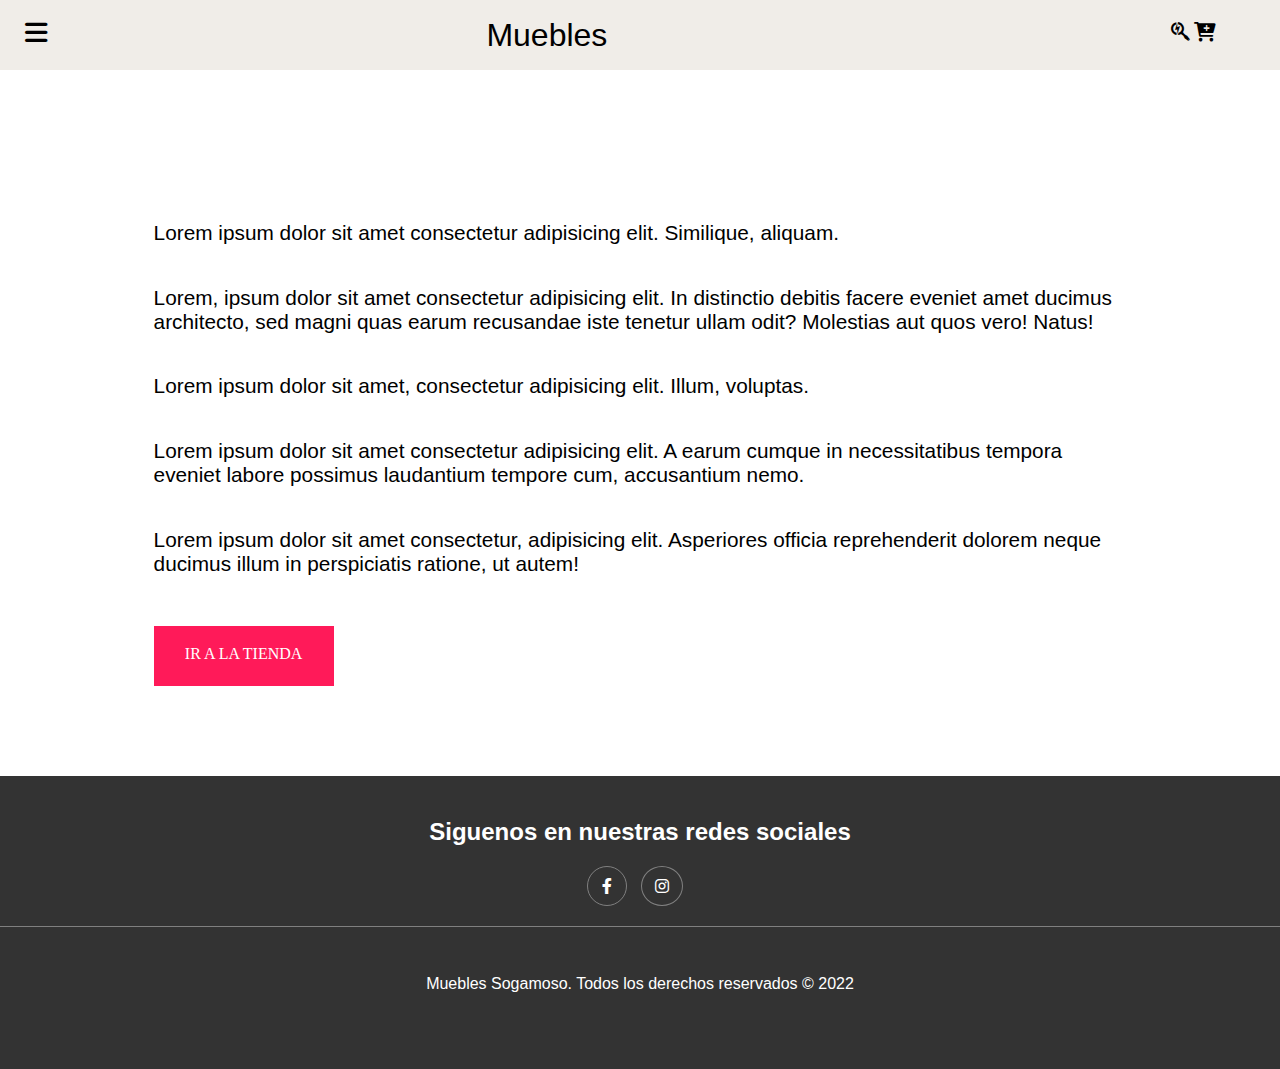
<file: public/nosotros.html>
<!DOCTYPE html>
<html lang="en">
<head>
    <meta charset="UTF-8">
    <meta http-equiv="X-UA-Compatible" content="IE=edge">
    <meta name="viewport" content="width=device-width, initial-scale=1.0">
    <link rel="stylesheet" href="/css/style.css">
    <link rel="stylesheet" href="/css/nosotros.css">
    <link rel="stylesheet" href="https://cdnjs.cloudflare.com/ajax/libs/font-awesome/6.0.0/css/all.min.css"/>
    <title>Nosotros | Sogamoso</title>
</head>
<body>
    <header class="main-header">
        <div class="container container--flex">
        <div class="main-header__container">
            <span class="icon-menu" id="btn-menu"><i class="fa-solid fa-bars"></i></span>
            <div class="main-title">
            <a href="index.html" class="main-header__link">
                <h1 class="main-header__txt">Muebles</h1>
            </a>
            </div>
            <div class="icons">
            <span class="icon-search"><i class="fa-brands fa-searchengin"></i></span>
            <span class="icon-cart"><i class="fa-solid fa-cart-plus"></i></span>
            </div>
            <nav class="main-nav">
                <li class="menu__item"><a href="/index.html" class="menu__link" data="Inicio">Inicio</a></li>
                <li class="menu__item"><a href="/public/asientos.html" class="menu__link" data="Asientos">Asientos</a></li>
                <li class="menu__item"><a href="/public/mesas.html" class="menu__link" data="Mesas">Mesas</a></li>
                <li class="menu__item"><a href="/public/sofas.html" class="menu__link" data="Sofás">Sofás</a></li>
                <li class="menu__item"><a href="/public/muebles.html" class="menu__link" data="Muebles">Muebles</a></li>
                <li class="menu__item"><a href="/public/nosotros.html" class="menu__link" data="Nosotros">Nosotros</a></li>
                <li class="menu__item"><a href="/public/contacto.html" class="menu__link" data="Contacto">Contacto</a></li>
            </nav>
        </div>
        </div> 
    </header>
    <main class="main">
        <div class="container__description">
            <p class="description__txt">Lorem ipsum dolor sit amet consectetur adipisicing elit. Similique, aliquam.</p>
            <p class="description__txt">Lorem, ipsum dolor sit amet consectetur adipisicing elit. In distinctio debitis facere eveniet amet ducimus architecto, sed magni quas earum recusandae iste tenetur ullam odit? Molestias aut quos vero! Natus!</p>
            <p class="description__txt">Lorem ipsum dolor sit amet, consectetur adipisicing elit. Illum, voluptas.</p>
            <p class="description__txt">Lorem ipsum dolor sit amet consectetur adipisicing elit. A earum cumque in necessitatibus tempora eveniet labore possimus laudantium tempore cum, accusantium nemo.</p>
            <p class="description__txt">Lorem ipsum dolor sit amet consectetur, adipisicing elit. Asperiores officia reprehenderit dolorem neque ducimus illum in perspiciatis ratione, ut autem!</p>
        </div>
        <div class="boton__tienda"><a href="/index.html" class="link__tienda">IR A LA TIENDA</a></div>
    </main>
    

    <footer class="container__footer">
        <div class="container__redes-sociales">
            <h2 class="redes__title">Siguenos en nuestras redes sociales</h2>
            <a href="" class="icon__link"><i class="fa-brands fa-facebook-f"></i></a>
            <a href="" class="icon__link"><i class="fa-brands fa-instagram"></i></a>
        </div>
        <div class="container__copy">
            <p class="copy">Muebles Sogamoso. Todos los derechos reservados © 2022</p>
        </div>
    </footer>

    <script src="/js/menu.js"></script>
</body>
</html>
</file>
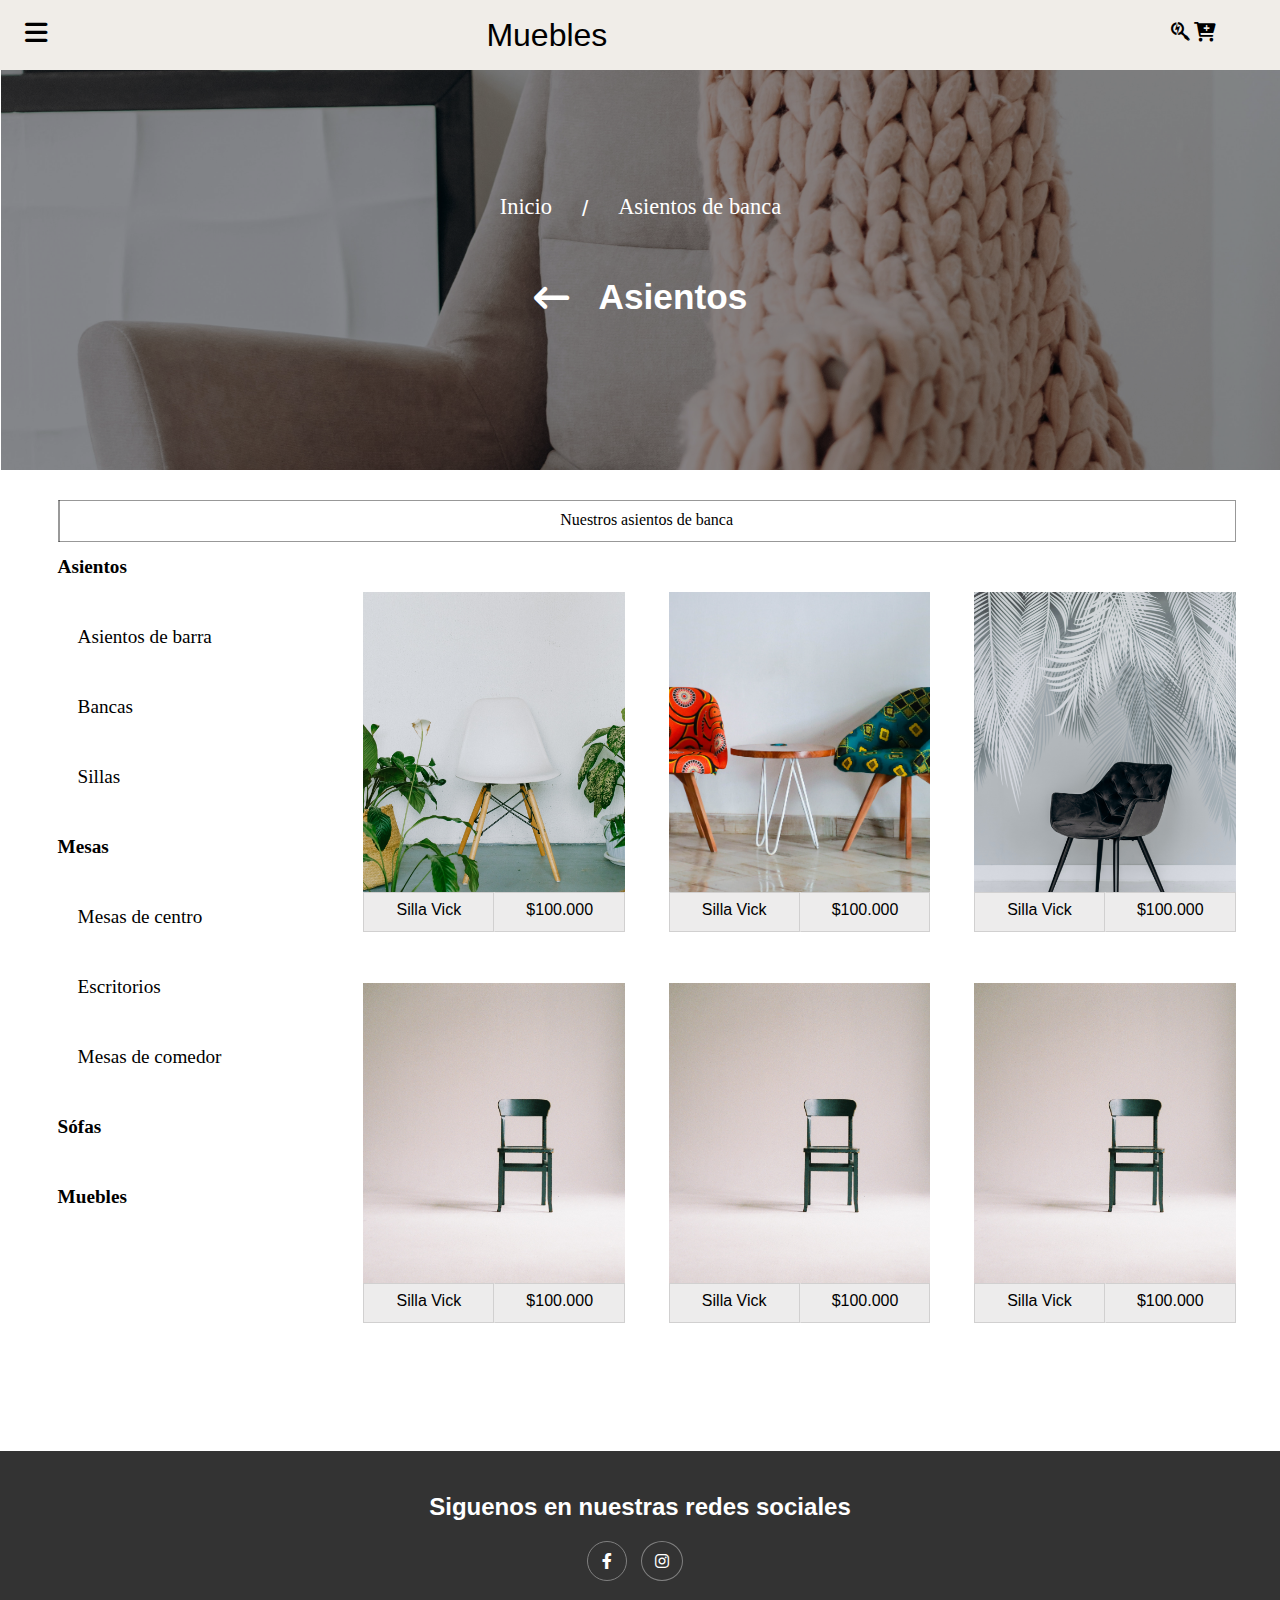
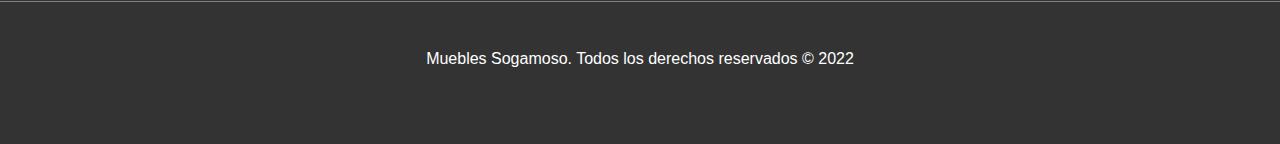
<file: public/Asientos/asientosBancas.html>
<!DOCTYPE html>
<html lang="en">
<head>
    <meta charset="UTF-8">
    <meta http-equiv="X-UA-Compatible" content="IE=edge">
    <meta name="viewport" content="width=device-width, initial-scale=1.0">
    <link rel="stylesheet" href="/css/style.css">
    <link rel="stylesheet" href="/css/asientos.css">
    <link rel="stylesheet" href="https://cdnjs.cloudflare.com/ajax/libs/font-awesome/6.0.0/css/all.min.css"/>
    <title>Bancas | Sogamoso</title>
</head>
<body>
    <header class="main-header">
        <div class="container container--flex">
        <div class="main-header__container">
            <span class="icon-menu" id="btn-menu"><i class="fa-solid fa-bars"></i></span>
            <div class="main-title">
            <a href="index.html" class="main-header__link">
                <h1 class="main-header__txt">Muebles</h1>
            </a>
            </div>
            <div class="icons">
            <span class="icon-search"><i class="fa-brands fa-searchengin"></i></span>
            <span class="icon-cart"><i class="fa-solid fa-cart-plus"></i></span>
            </div>
            <nav class="main-nav">
                <li class="menu__item"><a href="/index.html" class="menu__link" data="Inicio">Inicio</a></li>
                <li class="menu__item"><a href="/public/asientos.html" class="menu__link" data="Asientos">Asientos</a></li>
                <li class="menu__item"><a href="/public/mesas.html" class="menu__link" data="Mesas">Mesas</a></li>
                <li class="menu__item"><a href="/public/sofas.html" class="menu__link" data="Sofás">Sofás</a></li>
                <li class="menu__item"><a href="/public/muebles.html" class="menu__link" data="Muebles">Muebles</a></li>
                <li class="menu__item"><a href="/public/nosotros.html" class="menu__link" data="Nosotros">Nosotros</a></li>
                <li class="menu__item"><a href="/public/contacto.html" class="menu__link" data="Contacto">Contacto</a></li>
            </nav>
        </div>
        </div> 
    </header>
    <main class="main">
        <div class="container">
            <div class="fondo__sillas">
                <img src="/img/Asientos/slider.jpg" alt="" class="fondo__img">
                <div class="description__fondo">
                    <a href="/index.html" class="link__fondo prueba__efecto">Inicio</a>
                    <p class="txt">/</p>
                    <a href="/public/Asientos/asientosBarra.html" class="link__fondo">Asientos de banca</a>
                    <i class='bx bx-left-arrow-alt'></i>
                </div>
                <div class="subDescription__fondo">
                    <i class="fa-solid fa-arrow-left-long"></i>
                    <h4 class="fondo__txt">Asientos</h4>
                </div>

            </div>
        </div>
        <!-- Sección de productos -->
        <div class="container-btn">
            <div class="icon__subMenu"></div>
            <div class="icon__txt">Nuestros asientos de banca</div>
        </div>
        <div class="container__general--asientos">
            <div class="container__productos">
                <div class="subMenu">
                    <nav class="sub__nav">
                        <li class="sub__item"><a href="/public/asientos.html" class="sub__link principal" data="Asientos">Asientos</a></li>
                        <li class="sub__item"><a href="/public/Asientos/asientosBarra.html" class="sub__link" data="Asientos de barra">Asientos de barra</a></li>
                        <li class="sub__item"><a href="/public/Asientos/asientosBancas.html" class="sub__link" data="Bancas">Bancas</a></li>
                        <li class="sub__item"><a href="/public/Asientos/asientosSillas.html" class="sub__link" data="Sillas">Sillas</a></li>
                        <li class="sub__item"><a href="/public/mesas.html" class="sub__link principal" data="Mesas">Mesas</a></li>
                        <li class="sub__item"><a href="/public/Mesas/mesasCentro.html" class="sub__link" data="Mesas de centro">Mesas de centro</a></li>
                        <li class="sub__item"><a href="/public/Mesas/escritorios.html" class="sub__link" data="Escritorios">Escritorios</a></li>
                        <li class="sub__item"><a href="/public/Mesas/mesasComedor.html" class="sub__link" data="Mesas de comedor">Mesas de comedor</a></li>
                        <li class="sub__item"><a href="/public/sofas.html" class="sub__link principal" data="Sófas">Sófas</a></li>
                        <li class="sub__item"><a href="/public/muebles.html" class="sub__link principal" data="Muebles">Muebles</a></li>
                    </nav>
                </div>
            </div>
    
            <section class="container__asientos">
                <!-- Asientos -->
                <!-- 1 -->
                <div class="favoritos">
                    <img id="efecto" src="/img/Asientos/imagen_1.jpg" alt="" onmousemove="productosCambio(1)" onmouseleave="productosCambio(2)" class="caja__img">
                    <div class="favoritos__descripcion">
                        <p class="asientos__nombre">Silla Vick</p>
                        <p class="asientos__precio">$100.000</p>
                    </div>
                </div>
                <!-- 2 -->
                <div class="favoritos">
                    <img id="efecto1" src="/img/Asientos/imagen_2.jpg" alt="" onmousemove="productosCambio(3)" onmouseleave="productosCambio(4)" class="caja__img">
                    <div class="favoritos__descripcion">
                        <p class="asientos__nombre">Silla Vick</p>
                        <p class="asientos__precio">$100.000</p>
                    </div>
                </div>
                <!-- 3 -->
                <div class="favoritos">
                    <img id="efecto2" src="/img/Asientos/imagen_3.jpg" alt="" onmousemove="productosCambio(5)" onmouseleave="productosCambio(6)" class="caja__img">
                    <div class="favoritos__descripcion">
                        <p class="asientos__nombre">Silla Vick</p>
                        <p class="asientos__precio">$100.000</p>
                    </div>
                </div>
                <!-- 4 -->
                <div class="favoritos">
                    <img id="efecto3" src="/img/Asientos/imagen_4.jpg" alt="" onmousemove="productosCambio(7)" onmouseleave="productosCambio(8)" class="caja__img">
                    <div class="favoritos__descripcion">
                        <p class="asientos__nombre">Silla Vick</p>
                        <p class="asientos__precio">$100.000</p>
                    </div>
                </div>
                <!-- 5 -->
                <div class="favoritos">
                    <img id="efecto4" src="/img/Asientos/imagen_4.jpg" alt="" onmousemove="productosCambio(9)" onmouseleave="productosCambio(10)" class="caja__img">
                    <div class="favoritos__descripcion">
                        <p class="asientos__nombre">Silla Vick</p>
                        <p class="asientos__precio">$100.000</p>
                    </div>
                </div>
                <!-- 6 -->
                <div class="favoritos">
                    <img id="efecto5" src="/img/Asientos/imagen_4.jpg" alt="" onmousemove="productosCambio(11)" onmouseleave="productosCambio(12)" class="caja__img">
                    <div class="favoritos__descripcion">
                        <p class="asientos__nombre">Silla Vick</p>
                        <p class="asientos__precio">$100.000</p>
                    </div>
                </div>
            </section>
        </div>
        <!-- <p class="btn">boton</p> -->

    </main>
        <footer class="container__footer subDivision">
            <div class="container__redes-sociales">
                <h2 class="redes__title">Siguenos en nuestras redes sociales</h2>
                <a href="" class="icon__link"><i class="fa-brands fa-facebook-f"></i></a>
                <a href="" class="icon__link"><i class="fa-brands fa-instagram"></i></a>
            </div>
            <div class="container__copy">
                <p class="copy">Muebles Sogamoso. Todos los derechos reservados © 2022</p>
            </div>
        </footer>
    <script src="/js/menu.js"></script>
    <script src="/js/cambioImagenes.js"></script>
</body>
</html>
</file>
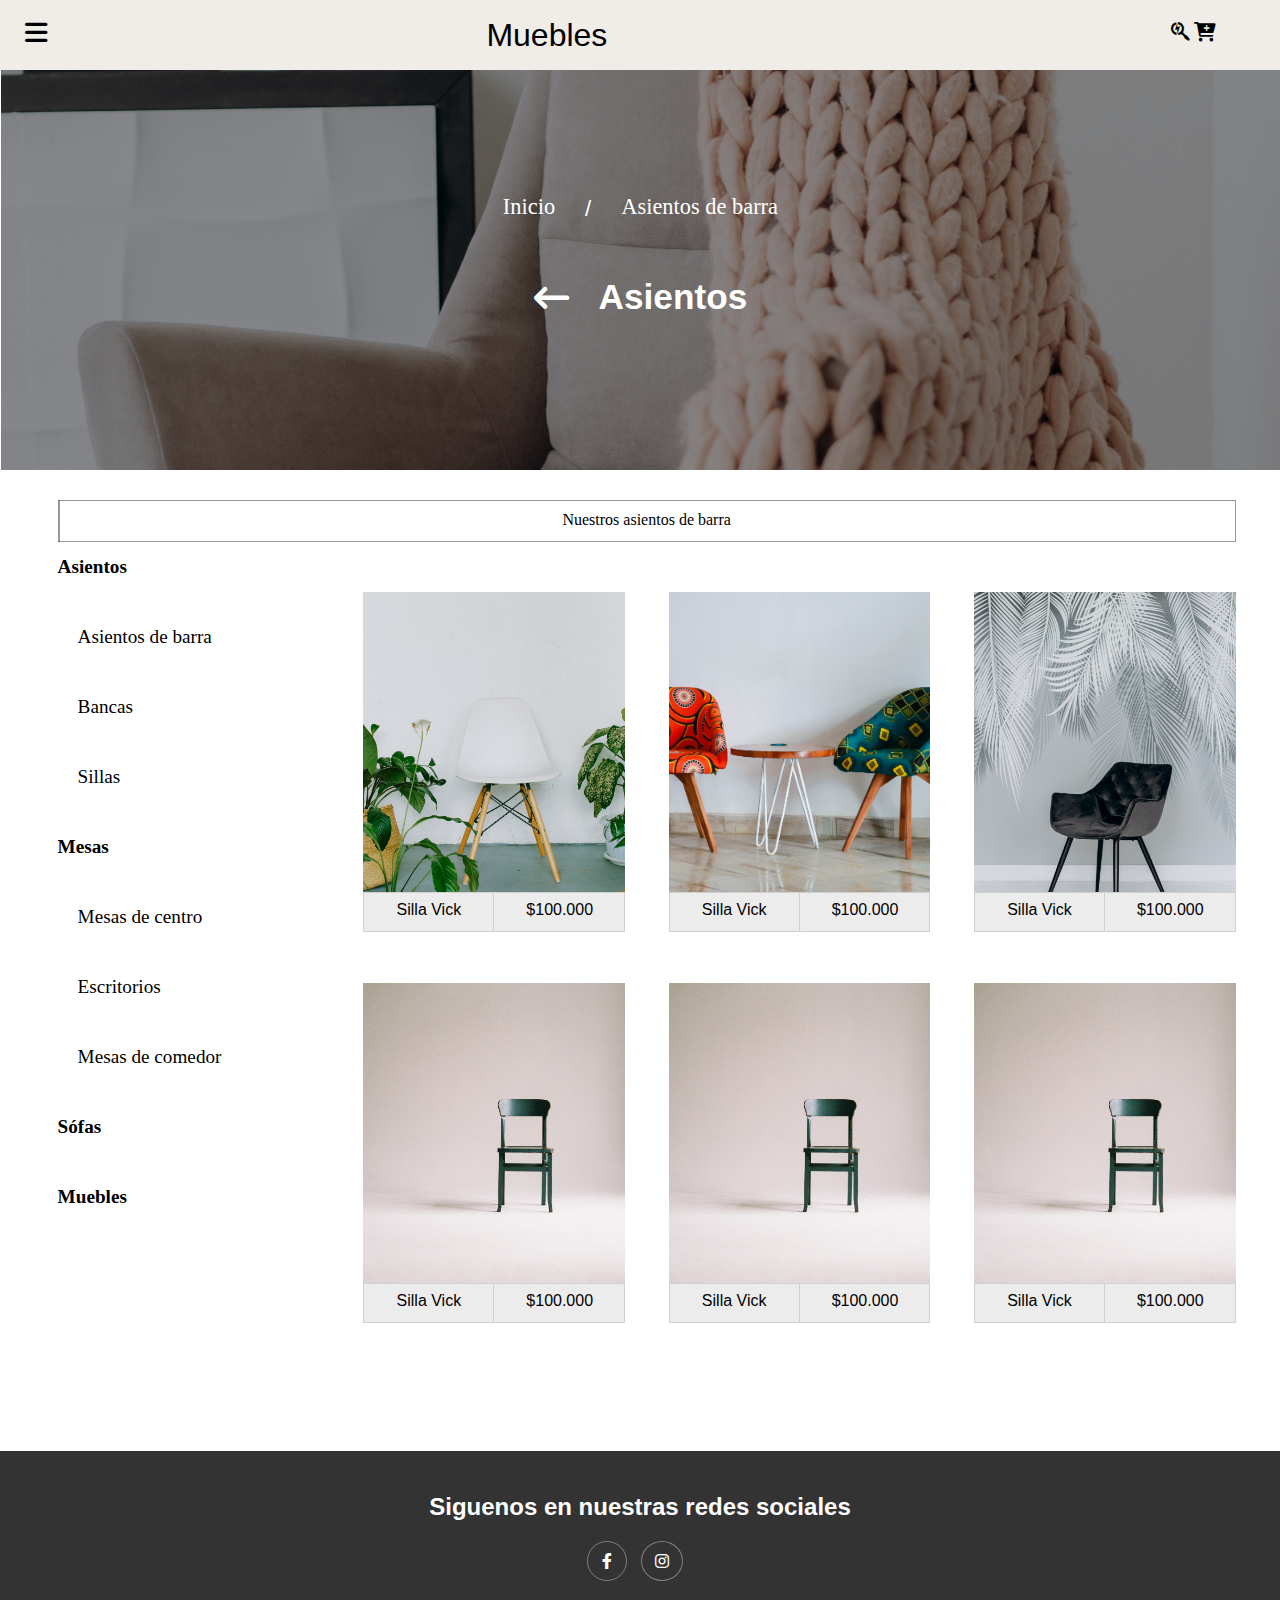
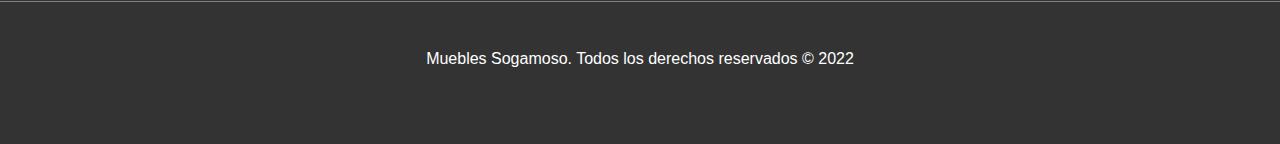
<file: public/Asientos/asientosBarra.html>
<!DOCTYPE html>
<html lang="en">
<head>
    <meta charset="UTF-8">
    <meta http-equiv="X-UA-Compatible" content="IE=edge">
    <meta name="viewport" content="width=device-width, initial-scale=1.0">
    <link rel="stylesheet" href="/css/style.css">
    <link rel="stylesheet" href="/css/asientos.css">
    <link rel="stylesheet" href="https://cdnjs.cloudflare.com/ajax/libs/font-awesome/6.0.0/css/all.min.css"/>
    <title>Asientos de barra | Sogamoso</title>
</head>
<body>
    <header class="main-header">
        <div class="container container--flex">
        <div class="main-header__container">
            <span class="icon-menu" id="btn-menu"><i class="fa-solid fa-bars"></i></span>
            <div class="main-title">
            <a href="index.html" class="main-header__link">
                <h1 class="main-header__txt">Muebles</h1>
            </a>
            </div>
            <div class="icons">
            <span class="icon-search"><i class="fa-brands fa-searchengin"></i></span>
            <span class="icon-cart"><i class="fa-solid fa-cart-plus"></i></span>
            </div>
            <nav class="main-nav">
                <li class="menu__item"><a href="/index.html" class="menu__link" data="Inicio">Inicio</a></li>
                <li class="menu__item"><a href="/public/asientos.html" class="menu__link" data="Asientos">Asientos</a></li>
                <li class="menu__item"><a href="/public/mesas.html" class="menu__link" data="Mesas">Mesas</a></li>
                <li class="menu__item"><a href="/public/sofas.html" class="menu__link" data="Sofás">Sofás</a></li>
                <li class="menu__item"><a href="/public/muebles.html" class="menu__link" data="Muebles">Muebles</a></li>
                <li class="menu__item"><a href="/public/nosotros.html" class="menu__link" data="Nosotros">Nosotros</a></li>
                <li class="menu__item"><a href="/public/contacto.html" class="menu__link" data="Contacto">Contacto</a></li>
            </nav>
        </div>
        </div> 
    </header>
    <main class="main">
        <div class="container">
            <div class="fondo__sillas">
                <img src="/img/Asientos/slider.jpg" alt="" class="fondo__img">
                <div class="description__fondo">
                    <a href="/index.html" class="link__fondo prueba__efecto">Inicio</a>
                    <p class="txt">/</p>
                    <a href="/public/Asientos/asientosBarra.html" class="link__fondo">Asientos de barra</a>
                    <i class='bx bx-left-arrow-alt'></i>
                </div>
                <div class="subDescription__fondo">
                    <i class="fa-solid fa-arrow-left-long"></i>
                    <h4 class="fondo__txt">Asientos</h4>
                </div>

            </div>
        </div>
        <!-- Sección de productos -->
        <div class="container-btn">
            <div class="icon__subMenu"></div>
            <div class="icon__txt">Nuestros asientos de barra</div>
        </div>
        <div class="container__general--asientos">
            <div class="container__productos">
                <div class="subMenu">
                    <nav class="sub__nav">
                        <li class="sub__item"><a href="/public/asientos.html" class="sub__link principal" data="Asientos">Asientos</a></li>
                        <li class="sub__item"><a href="/public/Asientos/asientosBarra.html" class="sub__link" data="Asientos de barra">Asientos de barra</a></li>
                        <li class="sub__item"><a href="/public/Asientos/asientosBancas.html" class="sub__link" data="Bancas">Bancas</a></li>
                        <li class="sub__item"><a href="/public/Asientos/asientosSillas.html" class="sub__link" data="Sillas">Sillas</a></li>
                        <li class="sub__item"><a href="/public/mesas.html" class="sub__link principal" data="Mesas">Mesas</a></li>
                        <li class="sub__item"><a href="/public/Mesas/mesasCentro.html" class="sub__link" data="Mesas de centro">Mesas de centro</a></li>
                        <li class="sub__item"><a href="/public/Mesas/escritorios.html" class="sub__link" data="Escritorios">Escritorios</a></li>
                        <li class="sub__item"><a href="/public/Mesas/mesasComedor.html" class="sub__link" data="Mesas de comedor">Mesas de comedor</a></li>
                        <li class="sub__item"><a href="/public/sofas.html" class="sub__link principal" data="Sófas">Sófas</a></li>
                        <li class="sub__item"><a href="/public/muebles.html" class="sub__link principal" data="Muebles">Muebles</a></li>
                    </nav>
                </div>
            </div>
    
            <section class="container__asientos">
                <!-- Asientos -->
                <!-- 1 -->
                <div class="favoritos">
                    <img id="efecto" src="/img/Asientos/imagen_1.jpg" alt="" onmousemove="productosCambio(1)" onmouseleave="productosCambio(2)" class="caja__img">
                    <div class="favoritos__descripcion">
                        <p class="asientos__nombre">Silla Vick</p>
                        <p class="asientos__precio">$100.000</p>
                    </div>
                </div>
                <!-- 2 -->
                <div class="favoritos">
                    <img id="efecto1" src="/img/Asientos/imagen_2.jpg" alt="" onmousemove="productosCambio(3)" onmouseleave="productosCambio(4)" class="caja__img">
                    <div class="favoritos__descripcion">
                        <p class="asientos__nombre">Silla Vick</p>
                        <p class="asientos__precio">$100.000</p>
                    </div>
                </div>
                <!-- 3 -->
                <div class="favoritos">
                    <img id="efecto2" src="/img/Asientos/imagen_3.jpg" alt="" onmousemove="productosCambio(5)" onmouseleave="productosCambio(6)" class="caja__img">
                    <div class="favoritos__descripcion">
                        <p class="asientos__nombre">Silla Vick</p>
                        <p class="asientos__precio">$100.000</p>
                    </div>
                </div>
                <!-- 4 -->
                <div class="favoritos">
                    <img id="efecto3" src="/img/Asientos/imagen_4.jpg" alt="" onmousemove="productosCambio(7)" onmouseleave="productosCambio(8)" class="caja__img">
                    <div class="favoritos__descripcion">
                        <p class="asientos__nombre">Silla Vick</p>
                        <p class="asientos__precio">$100.000</p>
                    </div>
                </div>
                <!-- 5 -->
                <div class="favoritos">
                    <img id="efecto4" src="/img/Asientos/imagen_4.jpg" alt="" onmousemove="productosCambio(9)" onmouseleave="productosCambio(10)" class="caja__img">
                    <div class="favoritos__descripcion">
                        <p class="asientos__nombre">Silla Vick</p>
                        <p class="asientos__precio">$100.000</p>
                    </div>
                </div>
                <!-- 6 -->
                <div class="favoritos">
                    <img id="efecto5" src="/img/Asientos/imagen_4.jpg" alt="" onmousemove="productosCambio(11)" onmouseleave="productosCambio(12)" class="caja__img">
                    <div class="favoritos__descripcion">
                        <p class="asientos__nombre">Silla Vick</p>
                        <p class="asientos__precio">$100.000</p>
                    </div>
                </div>
            </section>
        </div>
        <!-- <p class="btn">boton</p> -->

    </main>
        <footer class="container__footer subDivision">
            <div class="container__redes-sociales">
                <h2 class="redes__title">Siguenos en nuestras redes sociales</h2>
                <a href="" class="icon__link"><i class="fa-brands fa-facebook-f"></i></a>
                <a href="" class="icon__link"><i class="fa-brands fa-instagram"></i></a>
            </div>
            <div class="container__copy">
                <p class="copy">Muebles Sogamoso. Todos los derechos reservados © 2022</p>
            </div>
        </footer>
    <script src="/js/menu.js"></script>
    <script src="/js/cambioImagenes.js"></script>
</body>
</html>
</file>
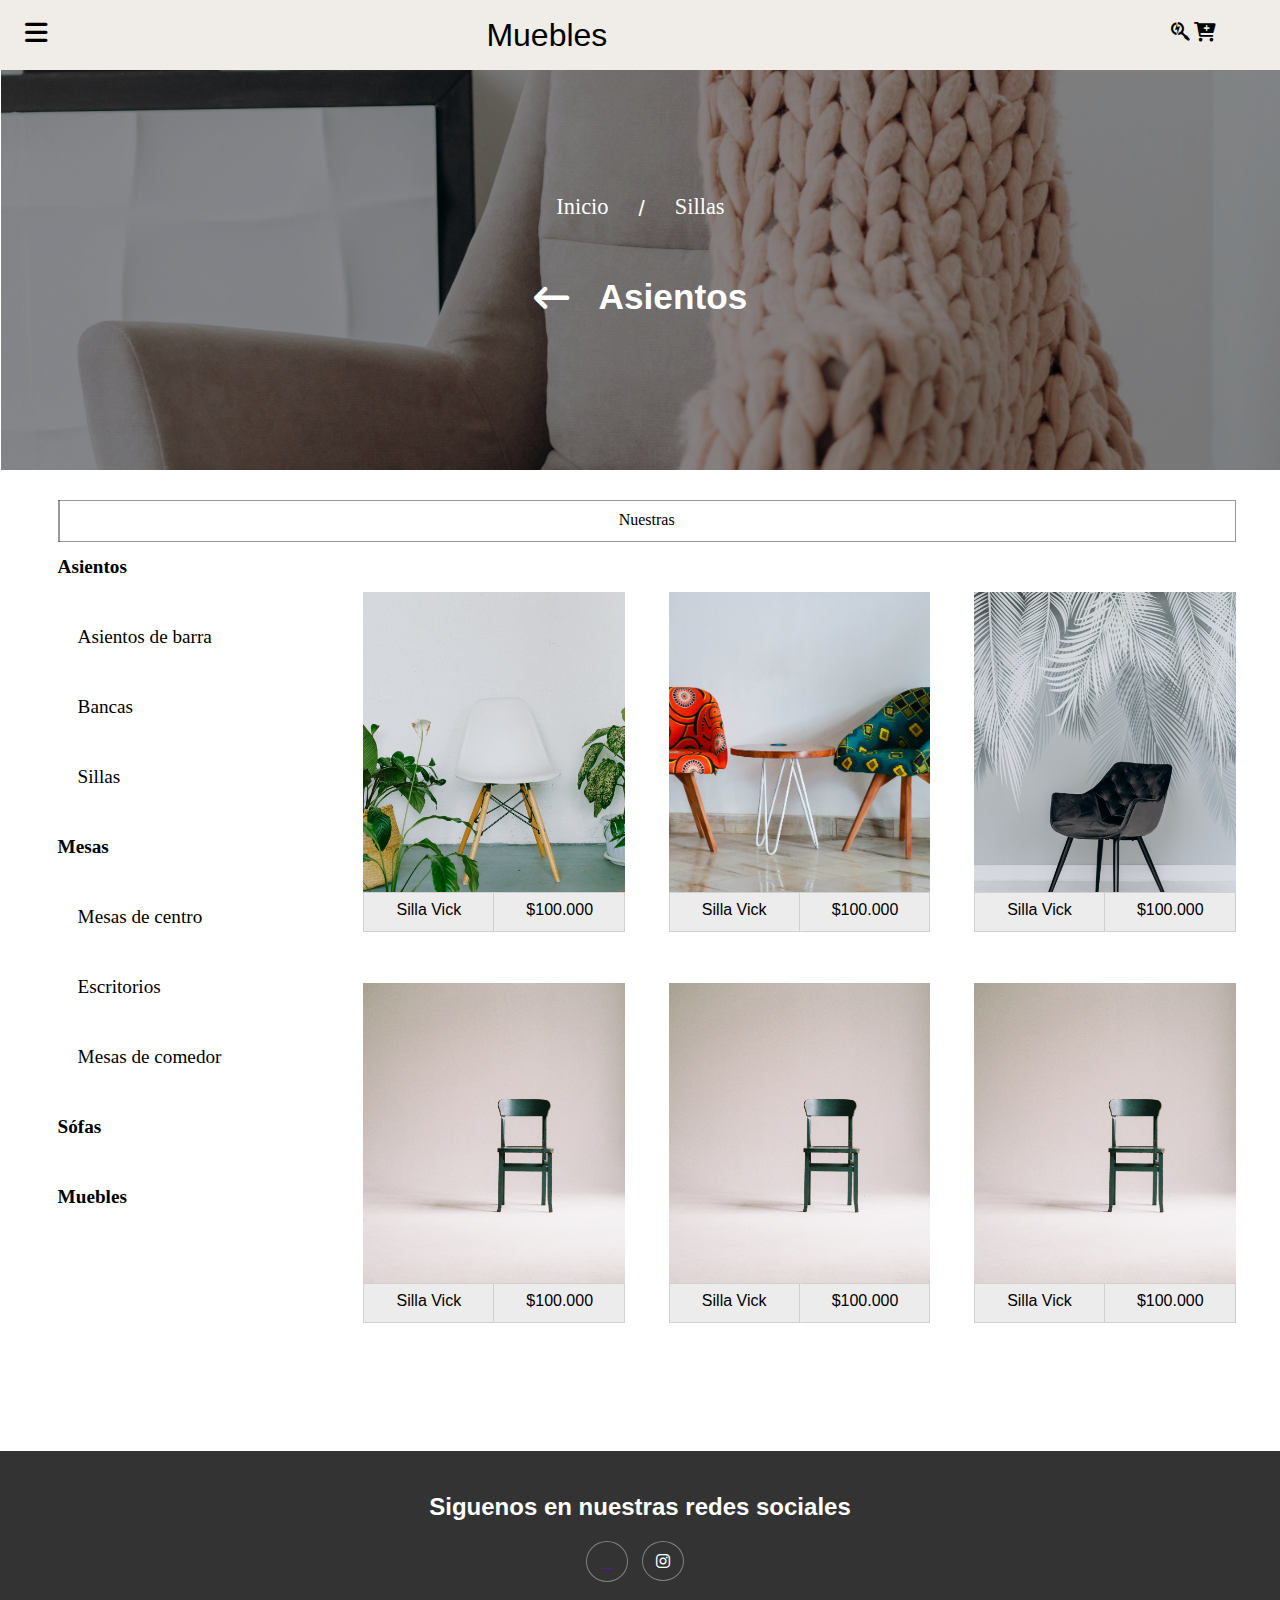
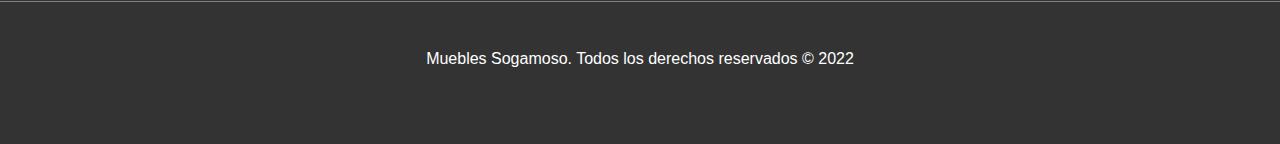
<file: public/Asientos/asientosSillas.html>
<!DOCTYPE html>
<html lang="en">
<head>
    <meta charset="UTF-8">
    <meta http-equiv="X-UA-Compatible" content="IE=edge">
    <meta name="viewport" content="width=device-width, initial-scale=1.0">
    <link rel="stylesheet" href="/css/style.css">
    <link rel="stylesheet" href="/css/asientos.css">
    <link rel="stylesheet" href="https://cdnjs.cloudflare.com/ajax/libs/font-awesome/6.0.0/css/all.min.css"/>
    <title>Sillas | Sogamoso</title>
</head>
<body>
    <header class="main-header">
        <div class="container container--flex">
        <div class="main-header__container">
            <span class="icon-menu" id="btn-menu"><i class="fa-solid fa-bars"></i></span>
            <div class="main-title">
            <a href="index.html" class="main-header__link">
                <h1 class="main-header__txt">Muebles</h1>
            </a>
            </div>
            <div class="icons">
            <span class="icon-search"><i class="fa-brands fa-searchengin"></i></span>
            <span class="icon-cart"><i class="fa-solid fa-cart-plus"></i></span>
            </div>
            <nav class="main-nav">
                <li class="menu__item"><a href="/index.html" class="menu__link" data="Inicio">Inicio</a></li>
                <li class="menu__item"><a href="/public/asientos.html" class="menu__link" data="Asientos">Asientos</a></li>
                <li class="menu__item"><a href="/public/mesas.html" class="menu__link" data="Mesas">Mesas</a></li>
                <li class="menu__item"><a href="/public/sofas.html" class="menu__link" data="Sofás">Sofás</a></li>
                <li class="menu__item"><a href="/public/muebles.html" class="menu__link" data="Muebles">Muebles</a></li>
                <li class="menu__item"><a href="/public/nosotros.html" class="menu__link" data="Nosotros">Nosotros</a></li>
                <li class="menu__item"><a href="/public/contacto.html" class="menu__link" data="Contacto">Contacto</a></li>
            </nav>
        </div>
        </div> 
    </header>
    <main class="main">
        <div class="container">
            <div class="fondo__sillas">
                <img src="/img/Asientos/slider.jpg" alt="" class="fondo__img">
                <div class="description__fondo">
                    <a href="/index.html" class="link__fondo prueba__efecto">Inicio</a>
                    <p class="txt">/</p>
                    <a href="/public/Asientos/asientosBarra.html" class="link__fondo">Sillas</a>
                    <i class='bx bx-left-arrow-alt'></i>
                </div>
                <div class="subDescription__fondo">
                    <i class="fa-solid fa-arrow-left-long"></i>
                    <h4 class="fondo__txt">Asientos</h4>
                </div>

            </div>
        </div>
        <!-- Sección de productos -->
        <div class="container-btn">
            <div class="icon__subMenu"></div>
            <div class="icon__txt">Nuestras</div>
        </div>
        <div class="container__general--asientos">
            <div class="container__productos">
                <div class="subMenu">
                    <nav class="sub__nav">
                        <li class="sub__item"><a href="/public/asientos.html" class="sub__link principal" data="Asientos">Asientos</a></li>
                        <li class="sub__item"><a href="/public/Asientos/asientosBarra.html" class="sub__link" data="Asientos de barra">Asientos de barra</a></li>
                        <li class="sub__item"><a href="/public/Asientos/asientosBancas.html" class="sub__link" data="Bancas">Bancas</a></li>
                        <li class="sub__item"><a href="/public/Asientos/asientosSillas.html" class="sub__link" data="Sillas">Sillas</a></li>
                        <li class="sub__item"><a href="/public/mesas.html" class="sub__link principal" data="Mesas">Mesas</a></li>
                        <li class="sub__item"><a href="/public/Mesas/mesasCentro.html" class="sub__link" data="Mesas de centro">Mesas de centro</a></li>
                        <li class="sub__item"><a href="/public/Mesas/escritorios.html" class="sub__link" data="Escritorios">Escritorios</a></li>
                        <li class="sub__item"><a href="/public/Mesas/mesasComedor.html" class="sub__link" data="Mesas de comedor">Mesas de comedor</a></li>
                        <li class="sub__item"><a href="/public/sofas.html" class="sub__link principal" data="Sófas">Sófas</a></li>
                        <li class="sub__item"><a href="/public/muebles.html" class="sub__link principal" data="Muebles">Muebles</a></li>
                    </nav>
                </div>
            </div>
    
            <section class="container__asientos">
                <!-- Asientos -->
                <!-- 1 -->
                <div class="favoritos">
                    <img id="efecto" src="/img/Asientos/imagen_1.jpg" alt="" onmousemove="productosCambio(1)" onmouseleave="productosCambio(2)" class="caja__img">
                    <div class="favoritos__descripcion">
                        <p class="asientos__nombre">Silla Vick</p>
                        <p class="asientos__precio">$100.000</p>
                    </div>
                </div>
                <!-- 2 -->
                <div class="favoritos">
                    <img id="efecto1" src="/img/Asientos/imagen_2.jpg" alt="" onmousemove="productosCambio(3)" onmouseleave="productosCambio(4)" class="caja__img">
                    <div class="favoritos__descripcion">
                        <p class="asientos__nombre">Silla Vick</p>
                        <p class="asientos__precio">$100.000</p>
                    </div>
                </div>
                <!-- 3 -->
                <div class="favoritos">
                    <img id="efecto2" src="/img/Asientos/imagen_3.jpg" alt="" onmousemove="productosCambio(5)" onmouseleave="productosCambio(6)" class="caja__img">
                    <div class="favoritos__descripcion">
                        <p class="asientos__nombre">Silla Vick</p>
                        <p class="asientos__precio">$100.000</p>
                    </div>
                </div>
                <!-- 4 -->
                <div class="favoritos">
                    <img id="efecto3" src="/img/Asientos/imagen_4.jpg" alt="" onmousemove="productosCambio(7)" onmouseleave="productosCambio(8)" class="caja__img">
                    <div class="favoritos__descripcion">
                        <p class="asientos__nombre">Silla Vick</p>
                        <p class="asientos__precio">$100.000</p>
                    </div>
                </div>
                <!-- 5 -->
                <div class="favoritos">
                    <img id="efecto4" src="/img/Asientos/imagen_4.jpg" alt="" onmousemove="productosCambio(9)" onmouseleave="productosCambio(10)" class="caja__img">
                    <div class="favoritos__descripcion">
                        <p class="asientos__nombre">Silla Vick</p>
                        <p class="asientos__precio">$100.000</p>
                    </div>
                </div>
                <!-- 6 -->
                <div class="favoritos">
                    <img id="efecto5" src="/img/Asientos/imagen_4.jpg" alt="" onmousemove="productosCambio(11)" onmouseleave="productosCambio(12)" class="caja__img">
                    <div class="favoritos__descripcion">
                        <p class="asientos__nombre">Silla Vick</p>
                        <p class="asientos__precio">$100.000</p>
                    </div>
                </div>
            </section>
        </div>
        <!-- <p class="btn">boton</p> -->

    </main>


        <footer class="container__footer subDivision">
            <div class="container__redes-sociales">
                <h2 class="redes__title">Siguenos en nuestras redes sociales</h2>
                <a href="" class="icon__link"><i class="fa-bra nds fa-facebook-f"></i></a>
                <a href="" class="icon__link"><i class="fa-brands fa-instagram"></i></a>
            </div>
            <div class="container__copy">
                <p class="copy">Muebles Sogamoso. Todos los derechos reservados © 2022</p>
            </div>
        </footer>
    <script src="/js/menu.js"></script>
    <script src="/js/cambioImagenes.js"></script>
</body>
</html>
</file>
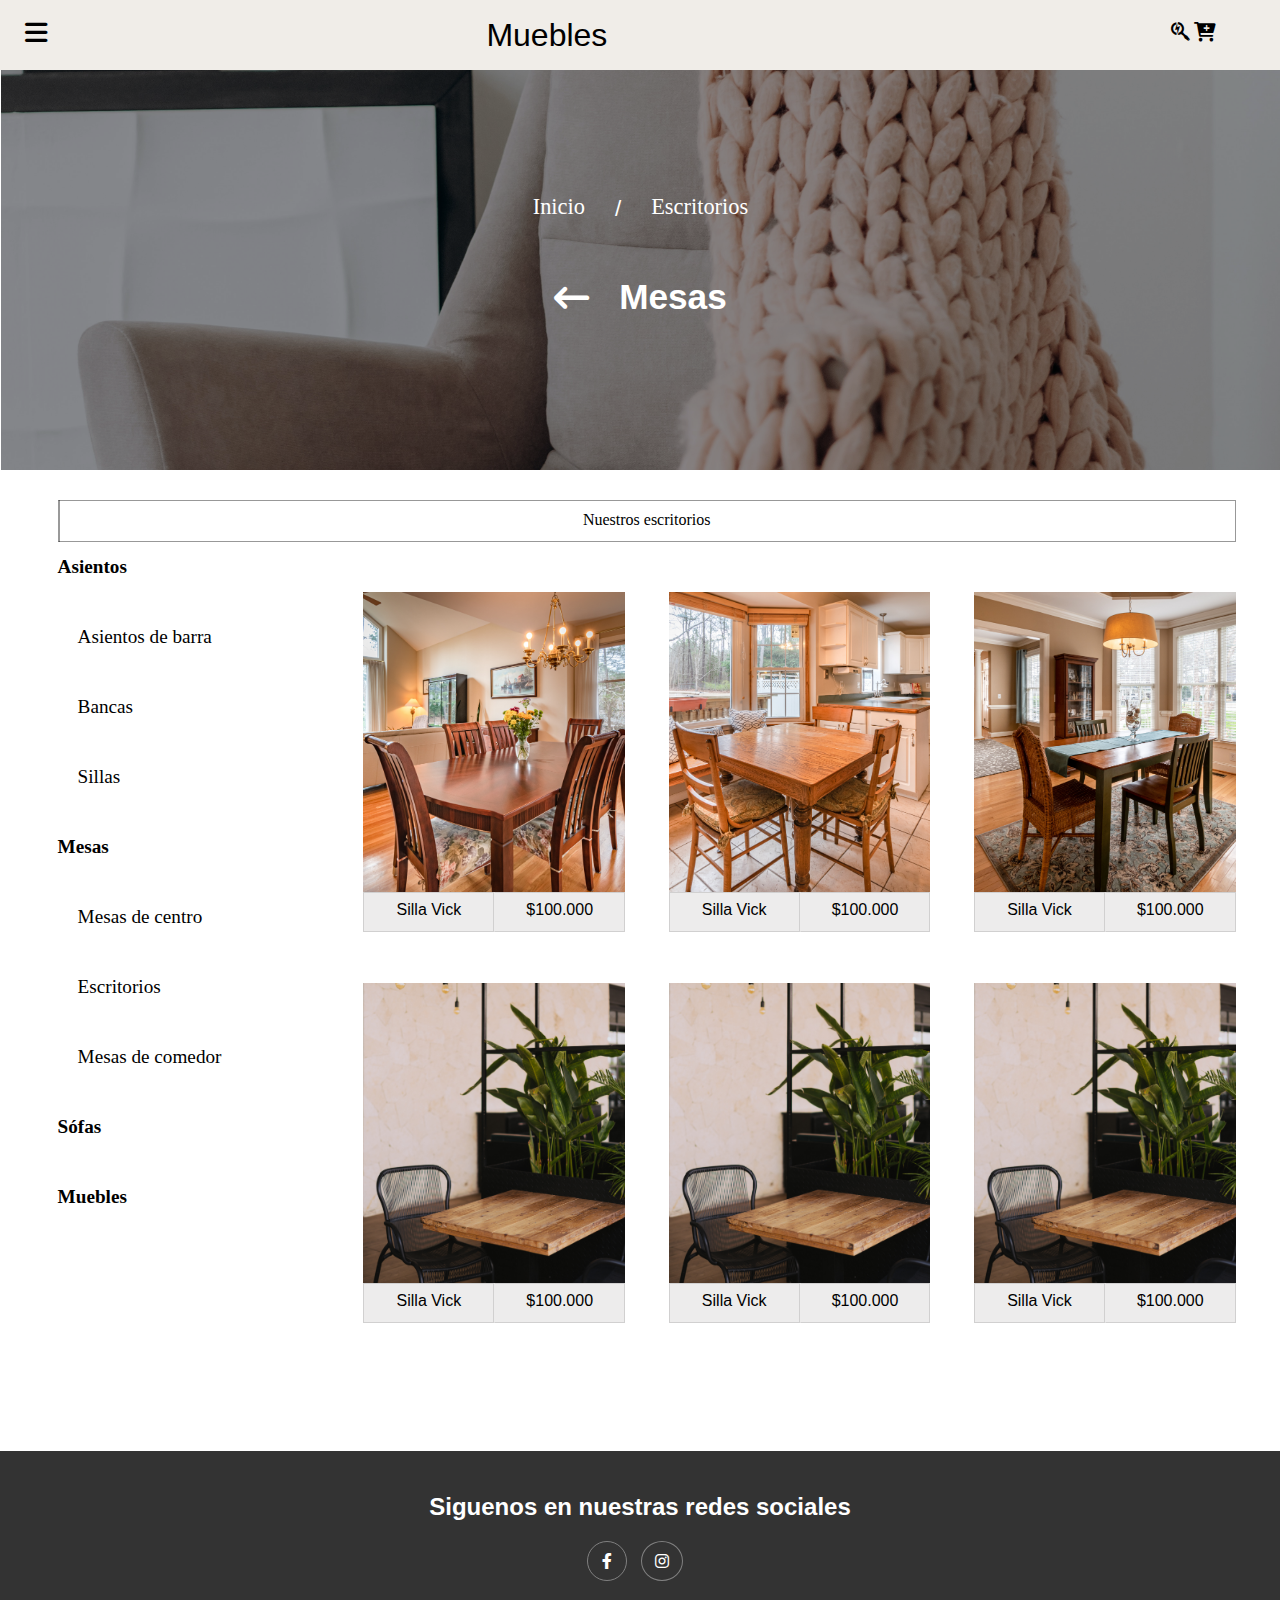
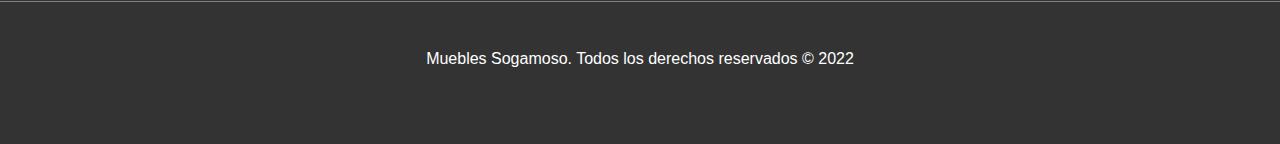
<file: public/Mesas/escritorios.html>
<!DOCTYPE html>
<html lang="en">
<head>
    <meta charset="UTF-8">
    <meta http-equiv="X-UA-Compatible" content="IE=edge">
    <meta name="viewport" content="width=device-width, initial-scale=1.0">
    <link rel="stylesheet" href="/css/style.css">
    <link rel="stylesheet" href="/css/asientos.css">
    <link rel="stylesheet" href="https://cdnjs.cloudflare.com/ajax/libs/font-awesome/6.0.0/css/all.min.css"/>
    <title>Escritorios | Sogamoso</title>
</head>
<body>
    <header class="main-header">
        <div class="container container--flex">
        <div class="main-header__container">
            <span class="icon-menu" id="btn-menu"><i class="fa-solid fa-bars"></i></span>
            <div class="main-title">
            <a href="index.html" class="main-header__link">
                <h1 class="main-header__txt">Muebles</h1>
            </a>
            </div>
            <div class="icons">
            <span class="icon-search"><i class="fa-brands fa-searchengin"></i></span>
            <span class="icon-cart"><i class="fa-solid fa-cart-plus"></i></span>
            </div>
            <nav class="main-nav">
                <li class="menu__item"><a href="/index.html" class="menu__link" data="Inicio">Inicio</a></li>
                <li class="menu__item"><a href="/public/asientos.html" class="menu__link" data="Asientos">Asientos</a></li>
                <li class="menu__item"><a href="/public/mesas.html" class="menu__link" data="Mesas">Mesas</a></li>
                <li class="menu__item"><a href="/public/sofas.html" class="menu__link" data="Sofás">Sofás</a></li>
                <li class="menu__item"><a href="/public/muebles.html" class="menu__link" data="Muebles">Muebles</a></li>
                <li class="menu__item"><a href="/public/nosotros.html" class="menu__link" data="Nosotros">Nosotros</a></li>
                <li class="menu__item"><a href="/public/contacto.html" class="menu__link" data="Contacto">Contacto</a></li>
            </nav>
        </div>
        </div> 
    </header>
    <main class="main">
        <div class="container">
            <div class="fondo__sillas">
                <img src="/img/Asientos/slider.jpg" alt="" class="fondo__img">
                <div class="description__fondo">
                    <a href="/index.html" class="link__fondo prueba__efecto">Inicio</a>
                    <p class="txt">/</p>
                    <a href="/public/mesas.html" class="link__fondo">Escritorios</a>
                    <i class='bx bx-left-arrow-alt'></i>
                </div>
                <div class="subDescription__fondo">
                    <i class="fa-solid fa-arrow-left-long"></i>
                    <h4 class="fondo__txt">Mesas</h4>
                </div>

            </div>
        </div>
        <!-- Sección de productos -->
        <div class="container-btn">
            <div class="icon__subMenu"></div>
            <div class="icon__txt">Nuestros escritorios</div>
        </div>
        <div class="container__general--asientos">
            <div class="container__productos">
                <div class="subMenu">
                    <nav class="sub__nav">
                        <li class="sub__item"><a href="/public/asientos.html" class="sub__link principal" data="Asientos">Asientos</a></li>
                        <li class="sub__item"><a href="/public/Asientos/asientosBarra.html" class="sub__link" data="Asientos de barra">Asientos de barra</a></li>
                        <li class="sub__item"><a href="/public/Asientos/asientosBancas.html" class="sub__link" data="Bancas">Bancas</a></li>
                        <li class="sub__item"><a href="/public/Asientos/asientosSillas.html" class="sub__link" data="Sillas">Sillas</a></li>
                        <li class="sub__item"><a href="/public/mesas.html" class="sub__link principal" data="Mesas">Mesas</a></li>
                        <li class="sub__item"><a href="/public/Mesas/mesasCentro.html" class="sub__link" data="Mesas de centro">Mesas de centro</a></li>
                        <li class="sub__item"><a href="/public/Mesas/escritorios.html" class="sub__link" data="Escritorios">Escritorios</a></li>
                        <li class="sub__item"><a href="/public/Mesas/mesasComedor.html" class="sub__link" data="Mesas de comedor">Mesas de comedor</a></li>
                        <li class="sub__item"><a href="/public/sofas.html" class="sub__link principal" data="Sófas">Sófas</a></li>
                        <li class="sub__item"><a href="/public/muebles.html" class="sub__link principal" data="Muebles">Muebles</a></li>
                    </nav>
                </div>
            </div>
    
            <section class="container__asientos">
                <!-- Asientos -->
                <!-- 1 -->
                <div class="favoritos">
                    <img id="efecto" src="/img/Mesas/imagen_1.jpg" alt="" onmousemove="productosCambio(1)" onmouseleave="productosCambio(2)" class="caja__img">
                    <div class="favoritos__descripcion">
                        <p class="asientos__nombre">Silla Vick</p>
                        <p class="asientos__precio">$100.000</p>
                    </div>
                </div>
                <!-- 2 -->
                <div class="favoritos">
                    <img id="efecto1" src="/img/Mesas/imagen_2.jpg" alt="" onmousemove="productosCambio(3)" onmouseleave="productosCambio(4)" class="caja__img">
                    <div class="favoritos__descripcion">
                        <p class="asientos__nombre">Silla Vick</p>
                        <p class="asientos__precio">$100.000</p>
                    </div>
                </div>
                <!-- 3 -->
                <div class="favoritos">
                    <img id="efecto2" src="/img/Mesas/imagen_3.jpg" alt="" onmousemove="productosCambio(5)" onmouseleave="productosCambio(6)" class="caja__img">
                    <div class="favoritos__descripcion">
                        <p class="asientos__nombre">Silla Vick</p>
                        <p class="asientos__precio">$100.000</p>
                    </div>
                </div>
                <!-- 4 -->
                <div class="favoritos">
                    <img id="efecto3" src="/img/Mesas/imagen_4.jpg" alt="" onmousemove="productosCambio(7)" onmouseleave="productosCambio(8)" class="caja__img">
                    <div class="favoritos__descripcion">
                        <p class="asientos__nombre">Silla Vick</p>
                        <p class="asientos__precio">$100.000</p>
                    </div>
                </div>
                <!-- 5 -->
                <div class="favoritos">
                    <img id="efecto4" src="/img/Mesas/imagen_4.jpg" alt="" onmousemove="productosCambio(9)" onmouseleave="productosCambio(10)" class="caja__img">
                    <div class="favoritos__descripcion">
                        <p class="asientos__nombre">Silla Vick</p>
                        <p class="asientos__precio">$100.000</p>
                    </div>
                </div>
                <!-- 6 -->
                <div class="favoritos">
                    <img id="efecto5" src="/img/Mesas/imagen_4.jpg" alt="" onmousemove="productosCambio(11)" onmouseleave="productosCambio(12)" class="caja__img">
                    <div class="favoritos__descripcion">
                        <p class="asientos__nombre">Silla Vick</p>
                        <p class="asientos__precio">$100.000</p>
                    </div>
                </div>
                
                

            </section>
        </div>
        <!-- <p class="btn">boton</p> -->

    </main>
        <footer class="container__footer subDivision">
            <div class="container__redes-sociales">
                <h2 class="redes__title">Siguenos en nuestras redes sociales</h2>
                <a href="" class="icon__link"><i class="fa-brands fa-facebook-f"></i></a>
                <a href="" class="icon__link"><i class="fa-brands fa-instagram"></i></a>
            </div>
            <div class="container__copy">
                <p class="copy">Muebles Sogamoso. Todos los derechos reservados © 2022</p>
            </div>
        </footer>
    <script src="/js/menu.js"></script>
    <script src="/js/cambioImagenesMesas.js"></script>
</body>
</html>
</file>
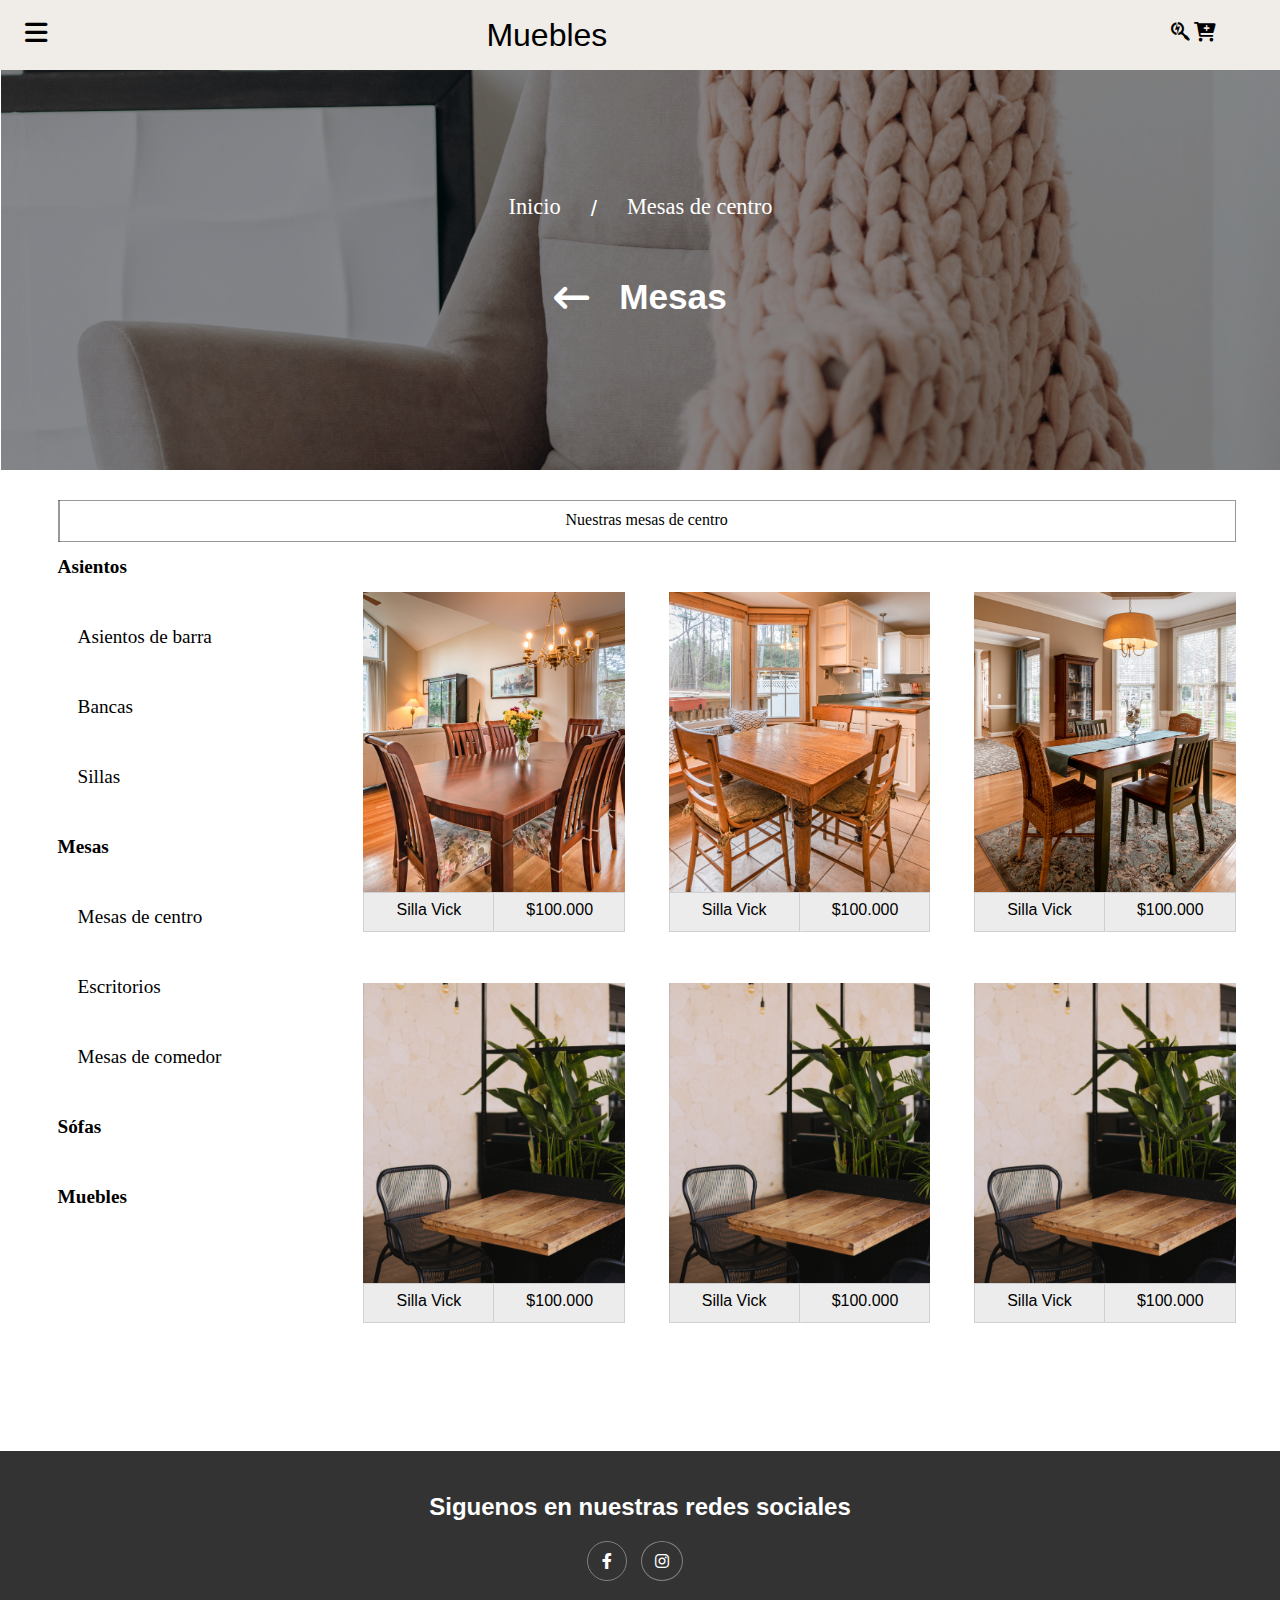
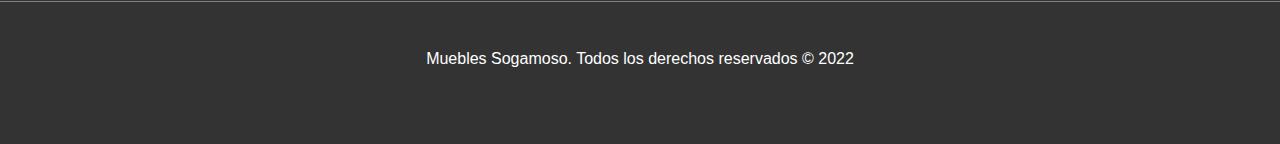
<file: public/Mesas/mesasCentro.html>
<!DOCTYPE html>
<html lang="en">
<head>
    <meta charset="UTF-8">
    <meta http-equiv="X-UA-Compatible" content="IE=edge">
    <meta name="viewport" content="width=device-width, initial-scale=1.0">
    <link rel="stylesheet" href="/css/style.css">
    <link rel="stylesheet" href="/css/asientos.css">
    <link rel="stylesheet" href="https://cdnjs.cloudflare.com/ajax/libs/font-awesome/6.0.0/css/all.min.css"/>
    <title>Mesas de centro | Sogamoso</title>
</head>
<body>
    <header class="main-header">
        <div class="container container--flex">
        <div class="main-header__container">
            <span class="icon-menu" id="btn-menu"><i class="fa-solid fa-bars"></i></span>
            <div class="main-title">
            <a href="index.html" class="main-header__link">
                <h1 class="main-header__txt">Muebles</h1>
            </a>
            </div>
            <div class="icons">
            <span class="icon-search"><i class="fa-brands fa-searchengin"></i></span>
            <span class="icon-cart"><i class="fa-solid fa-cart-plus"></i></span>
            </div>
            <nav class="main-nav">
                <li class="menu__item"><a href="/index.html" class="menu__link" data="Inicio">Inicio</a></li>
                <li class="menu__item"><a href="/public/asientos.html" class="menu__link" data="Asientos">Asientos</a></li>
                <li class="menu__item"><a href="/public/mesas.html" class="menu__link" data="Mesas">Mesas</a></li>
                <li class="menu__item"><a href="/public/sofas.html" class="menu__link" data="Sofás">Sofás</a></li>
                <li class="menu__item"><a href="/public/muebles.html" class="menu__link" data="Muebles">Muebles</a></li>
                <li class="menu__item"><a href="/public/nosotros.html" class="menu__link" data="Nosotros">Nosotros</a></li>
                <li class="menu__item"><a href="/public/contacto.html" class="menu__link" data="Contacto">Contacto</a></li>
            </nav>
        </div>
        </div> 
    </header>
    <main class="main">
        <div class="container">
            <div class="fondo__sillas">
                <img src="/img/Asientos/slider.jpg" alt="" class="fondo__img">
                <div class="description__fondo">
                    <a href="/index.html" class="link__fondo prueba__efecto">Inicio</a>
                    <p class="txt">/</p>
                    <a href="/public/mesas.html" class="link__fondo">Mesas de centro</a>
                    <i class='bx bx-left-arrow-alt'></i>
                </div>
                <div class="subDescription__fondo">
                    <i class="fa-solid fa-arrow-left-long"></i>
                    <h4 class="fondo__txt">Mesas</h4>
                </div>

            </div>
        </div>
        <!-- Sección de productos -->
        <div class="container-btn">
            <div class="icon__subMenu"></div>
            <div class="icon__txt">Nuestras mesas de centro</div>
        </div>
        <div class="container__general--asientos">
            <div class="container__productos">
                <div class="subMenu">
                    <nav class="sub__nav">
                        <li class="sub__item"><a href="/public/asientos.html" class="sub__link principal" data="Asientos">Asientos</a></li>
                        <li class="sub__item"><a href="/public/Asientos/asientosBarra.html" class="sub__link" data="Asientos de barra">Asientos de barra</a></li>
                        <li class="sub__item"><a href="/public/Asientos/asientosBancas.html" class="sub__link" data="Bancas">Bancas</a></li>
                        <li class="sub__item"><a href="/public/Asientos/asientosSillas.html" class="sub__link" data="Sillas">Sillas</a></li>
                        <li class="sub__item"><a href="/public/mesas.html" class="sub__link principal" data="Mesas">Mesas</a></li>
                        <li class="sub__item"><a href="/public/Mesas/mesasCentro.html" class="sub__link" data="Mesas de centro">Mesas de centro</a></li>
                        <li class="sub__item"><a href="/public/Mesas/escritorios.html" class="sub__link" data="Escritorios">Escritorios</a></li>
                        <li class="sub__item"><a href="/public/Mesas/mesasComedor.html" class="sub__link" data="Mesas de comedor">Mesas de comedor</a></li>
                        <li class="sub__item"><a href="/public/sofas.html" class="sub__link principal" data="Sófas">Sófas</a></li>
                        <li class="sub__item"><a href="/public/muebles.html" class="sub__link principal" data="Muebles">Muebles</a></li>
                    </nav>
                </div>
            </div>
    
            <section class="container__asientos">
                <!-- Asientos -->
                <!-- 1 -->
                <div class="favoritos">
                    <img id="efecto" src="/img/Mesas/imagen_1.jpg" alt="" onmousemove="productosCambio(1)" onmouseleave="productosCambio(2)" class="caja__img">
                    <div class="favoritos__descripcion">
                        <p class="asientos__nombre">Silla Vick</p>
                        <p class="asientos__precio">$100.000</p>
                    </div>
                </div>
                <!-- 2 -->
                <div class="favoritos">
                    <img id="efecto1" src="/img/Mesas/imagen_2.jpg" alt="" onmousemove="productosCambio(3)" onmouseleave="productosCambio(4)" class="caja__img">
                    <div class="favoritos__descripcion">
                        <p class="asientos__nombre">Silla Vick</p>
                        <p class="asientos__precio">$100.000</p>
                    </div>
                </div>
                <!-- 3 -->
                <div class="favoritos">
                    <img id="efecto2" src="/img/Mesas/imagen_3.jpg" alt="" onmousemove="productosCambio(5)" onmouseleave="productosCambio(6)" class="caja__img">
                    <div class="favoritos__descripcion">
                        <p class="asientos__nombre">Silla Vick</p>
                        <p class="asientos__precio">$100.000</p>
                    </div>
                </div>
                <!-- 4 -->
                <div class="favoritos">
                    <img id="efecto3" src="/img/Mesas/imagen_4.jpg" alt="" onmousemove="productosCambio(7)" onmouseleave="productosCambio(8)" class="caja__img">
                    <div class="favoritos__descripcion">
                        <p class="asientos__nombre">Silla Vick</p>
                        <p class="asientos__precio">$100.000</p>
                    </div>
                </div>
                <!-- 5 -->
                <div class="favoritos">
                    <img id="efecto4" src="/img/Mesas/imagen_4.jpg" alt="" onmousemove="productosCambio(9)" onmouseleave="productosCambio(10)" class="caja__img">
                    <div class="favoritos__descripcion">
                        <p class="asientos__nombre">Silla Vick</p>
                        <p class="asientos__precio">$100.000</p>
                    </div>
                </div>
                <!-- 6 -->
                <div class="favoritos">
                    <img id="efecto5" src="/img/Mesas/imagen_4.jpg" alt="" onmousemove="productosCambio(11)" onmouseleave="productosCambio(12)" class="caja__img">
                    <div class="favoritos__descripcion">
                        <p class="asientos__nombre">Silla Vick</p>
                        <p class="asientos__precio">$100.000</p>
                    </div>
                </div>
                
                

            </section>
        </div>
        <!-- <p class="btn">boton</p> -->

    </main>

        <footer class="container__footer subDivision">
            <div class="container__redes-sociales">
                <h2 class="redes__title">Siguenos en nuestras redes sociales</h2>
                <a href="" class="icon__link"><i class="fa-brands fa-facebook-f"></i></a>
                <a href="" class="icon__link"><i class="fa-brands fa-instagram"></i></a>
            </div>
            <div class="container__copy">
                <p class="copy">Muebles Sogamoso. Todos los derechos reservados © 2022</p>
            </div>
        </footer>
    <script src="/js/menu.js"></script>
    <script src="/js/cambioImagenesMesas.js"></script>
</body>
</html>
</file>
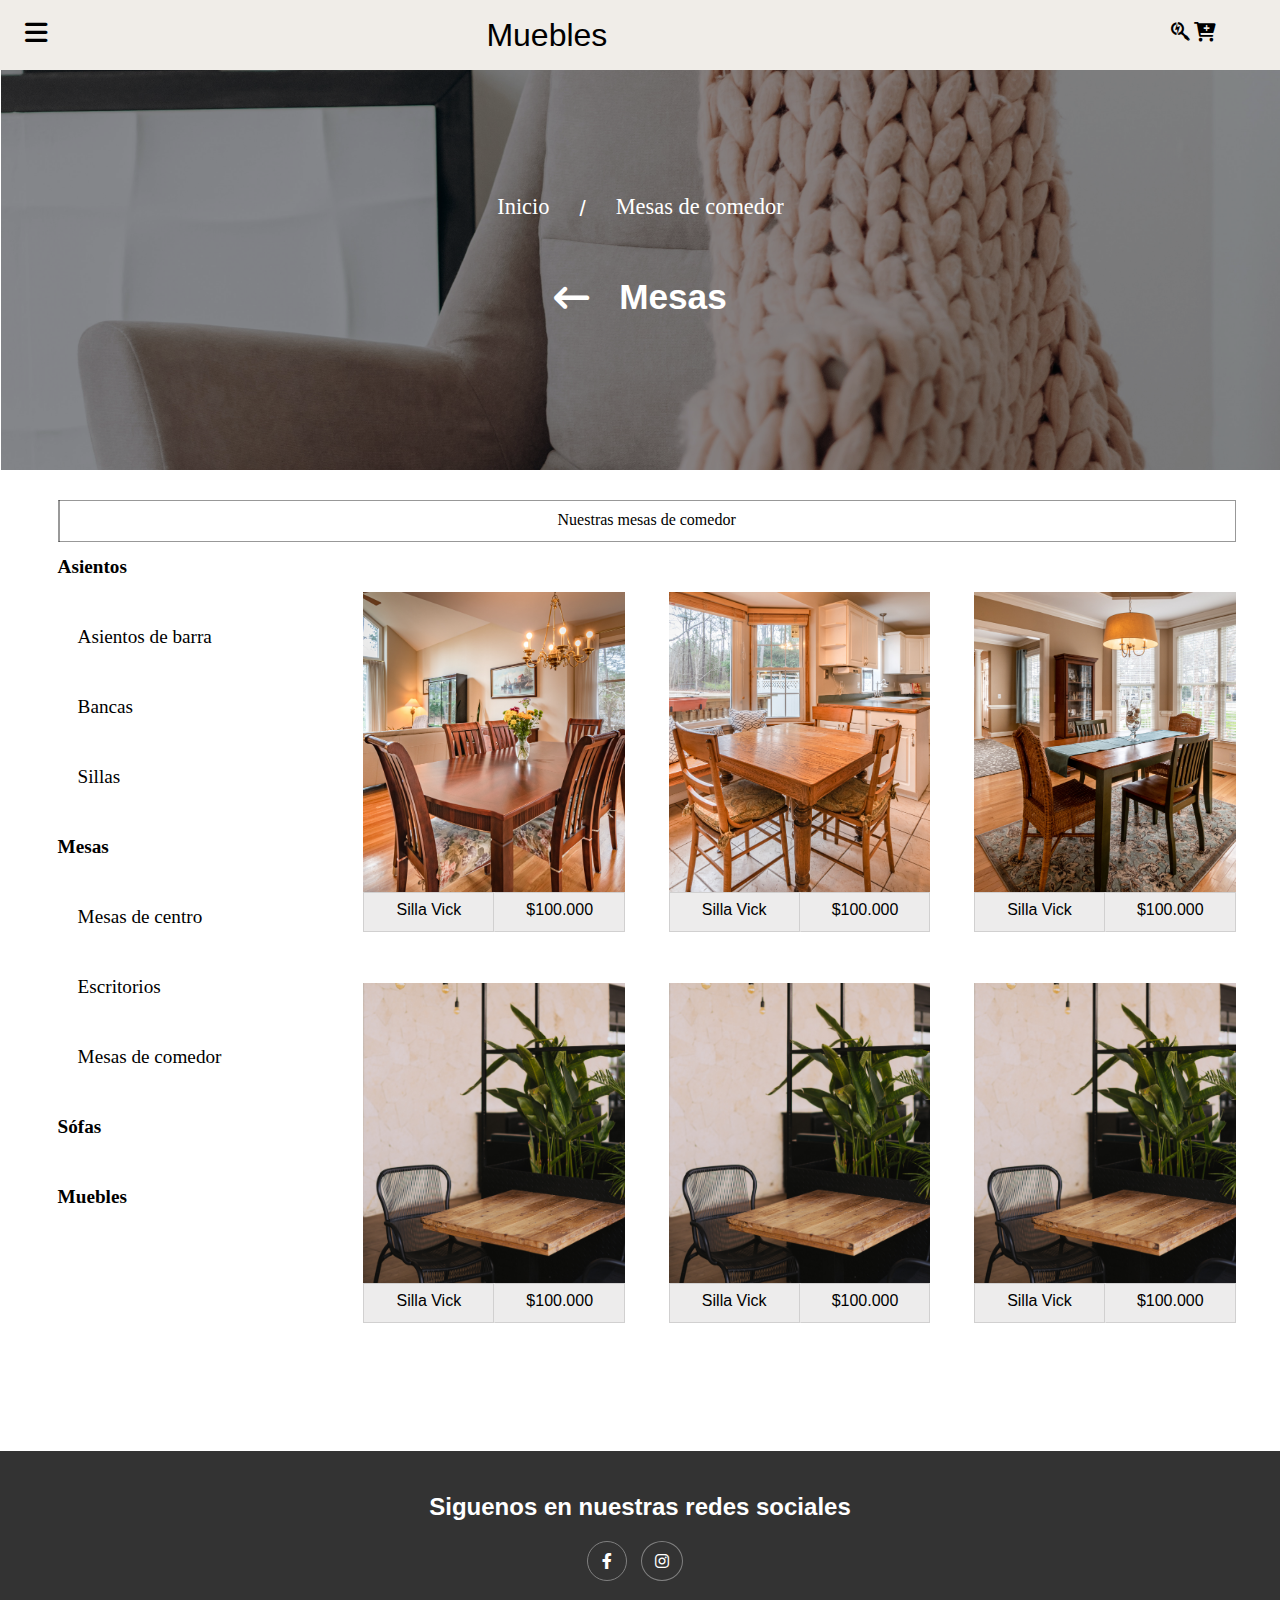
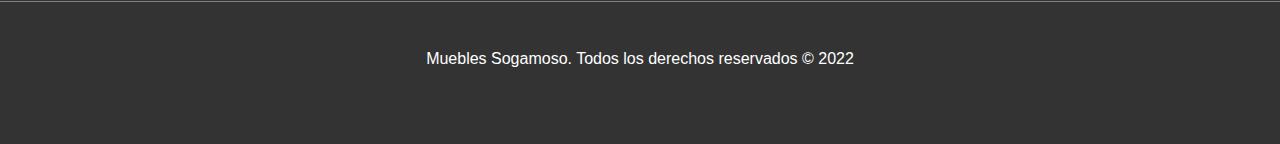
<file: public/Mesas/mesasComedor.html>
<!DOCTYPE html>
<html lang="en">
<head>
    <meta charset="UTF-8">
    <meta http-equiv="X-UA-Compatible" content="IE=edge">
    <meta name="viewport" content="width=device-width, initial-scale=1.0">
    <link rel="stylesheet" href="/css/style.css">
    <link rel="stylesheet" href="/css/asientos.css">
    <link rel="stylesheet" href="https://cdnjs.cloudflare.com/ajax/libs/font-awesome/6.0.0/css/all.min.css"/>
    <title>Mesas de comedor | Sogamoso</title>
</head>
<body>
    <header class="main-header">
        <div class="container container--flex">
        <div class="main-header__container">
            <span class="icon-menu" id="btn-menu"><i class="fa-solid fa-bars"></i></span>
            <div class="main-title">
            <a href="index.html" class="main-header__link">
                <h1 class="main-header__txt">Muebles</h1>
            </a>
            </div>
            <div class="icons">
            <span class="icon-search"><i class="fa-brands fa-searchengin"></i></span>
            <span class="icon-cart"><i class="fa-solid fa-cart-plus"></i></span>
            </div>
            <nav class="main-nav">
                <li class="menu__item"><a href="/index.html" class="menu__link" data="Inicio">Inicio</a></li>
                <li class="menu__item"><a href="/public/asientos.html" class="menu__link" data="Asientos">Asientos</a></li>
                <li class="menu__item"><a href="/public/mesas.html" class="menu__link" data="Mesas">Mesas</a></li>
                <li class="menu__item"><a href="/public/sofas.html" class="menu__link" data="Sofás">Sofás</a></li>
                <li class="menu__item"><a href="/public/muebles.html" class="menu__link" data="Muebles">Muebles</a></li>
                <li class="menu__item"><a href="/public/nosotros.html" class="menu__link" data="Nosotros">Nosotros</a></li>
                <li class="menu__item"><a href="/public/contacto.html" class="menu__link" data="Contacto">Contacto</a></li>
            </nav>
        </div>
        </div> 
    </header>
    <main class="main">
        <div class="container">
            <div class="fondo__sillas">
                <img src="/img/Asientos/slider.jpg" alt="" class="fondo__img">
                <div class="description__fondo">
                    <a href="/index.html" class="link__fondo prueba__efecto">Inicio</a>
                    <p class="txt">/</p>
                    <a href="/public/mesas.html" class="link__fondo">Mesas de comedor</a>
                    <i class='bx bx-left-arrow-alt'></i>
                </div>
                <div class="subDescription__fondo">
                    <i class="fa-solid fa-arrow-left-long"></i>
                    <h4 class="fondo__txt">Mesas</h4>
                </div>

            </div>
        </div>
        <!-- Sección de productos -->
        <div class="container-btn">
            <div class="icon__subMenu"></div>
            <div class="icon__txt">Nuestras mesas de comedor</div>
        </div>
        <div class="container__general--asientos">
            <div class="container__productos">
                <div class="subMenu">
                    <nav class="sub__nav">
                        <li class="sub__item"><a href="/public/asientos.html" class="sub__link principal" data="Asientos">Asientos</a></li>
                        <li class="sub__item"><a href="/public/Asientos/asientosBarra.html" class="sub__link" data="Asientos de barra">Asientos de barra</a></li>
                        <li class="sub__item"><a href="/public/Asientos/asientosBancas.html" class="sub__link" data="Bancas">Bancas</a></li>
                        <li class="sub__item"><a href="/public/Asientos/asientosSillas.html" class="sub__link" data="Sillas">Sillas</a></li>
                        <li class="sub__item"><a href="/public/mesas.html" class="sub__link principal" data="Mesas">Mesas</a></li>
                        <li class="sub__item"><a href="/public/Mesas/mesasCentro.html" class="sub__link" data="Mesas de centro">Mesas de centro</a></li>
                        <li class="sub__item"><a href="/public/Mesas/escritorios.html" class="sub__link" data="Escritorios">Escritorios</a></li>
                        <li class="sub__item"><a href="/public/Mesas/mesasComedor.html" class="sub__link" data="Mesas de comedor">Mesas de comedor</a></li>
                        <li class="sub__item"><a href="/public/sofas.html" class="sub__link principal" data="Sófas">Sófas</a></li>
                        <li class="sub__item"><a href="/public/muebles.html" class="sub__link principal" data="Muebles">Muebles</a></li>
                    </nav>
                </div>
            </div>
    
            <section class="container__asientos">
                <!-- Asientos -->
                <!-- 1 -->
                <div class="favoritos">
                    <img id="efecto" src="/img/Mesas/imagen_1.jpg" alt="" onmousemove="productosCambio(1)" onmouseleave="productosCambio(2)" class="caja__img">
                    <div class="favoritos__descripcion">
                        <p class="asientos__nombre">Silla Vick</p>
                        <p class="asientos__precio">$100.000</p>
                    </div>
                </div>
                <!-- 2 -->
                <div class="favoritos">
                    <img id="efecto1" src="/img/Mesas/imagen_2.jpg" alt="" onmousemove="productosCambio(3)" onmouseleave="productosCambio(4)" class="caja__img">
                    <div class="favoritos__descripcion">
                        <p class="asientos__nombre">Silla Vick</p>
                        <p class="asientos__precio">$100.000</p>
                    </div>
                </div>
                <!-- 3 -->
                <div class="favoritos">
                    <img id="efecto2" src="/img/Mesas/imagen_3.jpg" alt="" onmousemove="productosCambio(5)" onmouseleave="productosCambio(6)" class="caja__img">
                    <div class="favoritos__descripcion">
                        <p class="asientos__nombre">Silla Vick</p>
                        <p class="asientos__precio">$100.000</p>
                    </div>
                </div>
                <!-- 4 -->
                <div class="favoritos">
                    <img id="efecto3" src="/img/Mesas/imagen_4.jpg" alt="" onmousemove="productosCambio(7)" onmouseleave="productosCambio(8)" class="caja__img">
                    <div class="favoritos__descripcion">
                        <p class="asientos__nombre">Silla Vick</p>
                        <p class="asientos__precio">$100.000</p>
                    </div>
                </div>
                <!-- 5 -->
                <div class="favoritos">
                    <img id="efecto4" src="/img/Mesas/imagen_4.jpg" alt="" onmousemove="productosCambio(9)" onmouseleave="productosCambio(10)" class="caja__img">
                    <div class="favoritos__descripcion">
                        <p class="asientos__nombre">Silla Vick</p>
                        <p class="asientos__precio">$100.000</p>
                    </div>
                </div>
                <!-- 6 -->
                <div class="favoritos">
                    <img id="efecto5" src="/img/Mesas/imagen_4.jpg" alt="" onmousemove="productosCambio(11)" onmouseleave="productosCambio(12)" class="caja__img">
                    <div class="favoritos__descripcion">
                        <p class="asientos__nombre">Silla Vick</p>
                        <p class="asientos__precio">$100.000</p>
                    </div>
                </div>
                
                

            </section>
        </div>
        <!-- <p class="btn">boton</p> -->

    </main>

        <footer class="container__footer subDivision">
            <div class="container__redes-sociales"> 
                <h2 class="redes__title">Siguenos en nuestras redes sociales</h2>
                <a href="" class="icon__link"><i class="fa-brands fa-facebook-f"></i></a>
                <a href="" class="icon__link"><i class="fa-brands fa-instagram"></i></a>
            </div>
            <div class="container__copy">
                <p class="copy">Muebles Sogamoso. Todos los derechos reservados © 2022</p>
            </div>
        </footer>
    <script src="/js/menu.js"></script>
    <script src="/js/cambioImagenesMesas.js"></script>
</body>
</html>
</file>
<file: css/prueba.css>
.content{
    background-color: #0a0a0a;
    font-family: 'Montserrat', sans-serif;
}

.link{
    position: relative;
    display: block;
    text-transform: uppercase;
    color: #ffffff;
    text-decoration: none;
    text-align: center;
    font-size: 28px;
    cursor: pointer;
    margin: 0 auto 48px;
    z-index: 0;
    width: fit-content;
    transition: all 450ms ease;

}

.link::after{
    content: '';
    /* display: block; */
    position: absolute;
    transition: width 540ms, opacity 300ms ease;
}

.link::before{
    content: '';
    display: block;
    position: absolute;
    transition: width 540ms, opacity 300ms ease;
}

.link::before{
    content: attr(data);
    top: 0;
    left: 0;
    width: 0;
    height: 100%;
    color: blue;
    z-index: 1;
    overflow: hidden;
    text-shadow: 0 0 2px blue;
    transition: all 480ms ease-in-out;
}

.link:hover::before{
    width: 100%;
    color: blue;
}
</file>
<file: css/style.css>
*{
    box-sizing: border-box;
}

h1, h2, h3, h4, h5, h6{
    font-family: 'Poppins', sans-serif;
}

p{
    font-family: 'Open Sans', sans-serif;
}

body{
    margin: 0;
}

.main-header{
    padding: 0px 20px;
    top: 0;
    left: 0;
    width: 100%;
    height: 70px;
    position: fixed;
    background: #F0EDE8;
    z-index: 230;
    display: table;

}


.main-header__container{
    display: flex;
    justify-content: space-between;
    align-items: center;
}

.main-header__txt{
    position: absolute;
    padding: 17px 0px 0px 0px;
    left: 38%;
    color: black;
    margin: auto;
    font-weight: 500;
    /* padding-left: 200px; */
    /* display: block; */
}

.main-title{
    margin: 0px auto;
    padding-left: 13%;
}

.main-header__link{
    text-decoration: none;
    /* display: block; */


}

.main-nav{
    position: fixed;
    font-size: 1.4em;
    top: -25px;
    left: 0px;
    width: 60%;
    height: 110%;
    background-image: linear-gradient(to top, #cfd9df 0%, #e2ebf0 100%);
    display: flex;
    flex-direction: column;
    justify-content: space-evenly;
    align-items: center;
    box-shadow: 0 0 6px rgba(0, 0, 0, .5);
    transition: transform .3s ease-in-out;
    transform: translate(-110%);  
}


.menu__link{
    text-decoration: none;
    color: black;
    width: fit-content;
    z-index: 0;
    transition: all 450ms ease;
    position: relative;
}

.menu__link::after{
    content: '';
    position: absolute;
    transition: width 540ms, opacity 300ms ease
}

.menu__link::before{
    content: '';
    position: absolute;
    transition: width 540ms, opacity 300ms ease;
}

.menu__link::before{
    content: attr(data);
    top: 0;
    left: 0;
    width: 0;
    height: 100%;
    color: rgb(0, 141, 235);
    z-index: 1;
    overflow: hidden;
    text-shadow: 0 0 2px rgb(0, 141, 235);
    transition: all 480ms ease-in-out;
}

.menu__link:hover::before{
    width: 100%;
    color: rgb(0, 141, 235);
}

.menu__item{
    list-style: none;
}

.spread{
    transform: translate(0);
}


.fa-bars{
    position: absolute;
    font-size: 1.6em;
    display: block;
    padding: 20px 5px;
    margin-right: 0px;
    cursor: pointer;
    font-weight: 1;
}

.icons{
    position: absolute;
    top: 20px;
    right: 5%;
    margin-left: auto;
}

.icon-search{
    /* display: block; */
    font-size: 1.3em;
    padding: 10px 0px;
    font-weight: 100;

}

.icon-cart{
    /* display: block; */
    font-size: 1.2em;
    font-weight: 100;
}

.container-slider{
    margin: 80px 0px;
    position: relative;
    overflow: hidden;
}

.slider{
    display: flex;
    width: 300%;
    height: 550px;
    margin-left: -100%;
    position: relative;
}

.slider:before{
    content: "";
    position: absolute;
    z-index: 1;
    top: 0;
    left: 0;
    width: 100%;
    background: rgba(0,0,0,0.7);
    height: 375px;
}

.slider__section{
    width: 100%;
    position: relative;
}

.slider__img{
    display: block;
    width: 100%;
    height: 68%;
    object-fit: cover;
}

.slider__btn{
    position: absolute;
    width: 50px;
    height: 50px;
    background: rgba(0, 0, 0, .5);
    top: 50%;
    transform: translateY(-210%);
    font-size: 30px;
    font-weight: bold;
    font-family: monospace;
    text-align: center;
    cursor: pointer;
    border-radius: 50%;
    z-index: 150;
    color: white;
}



.slider__btn-right{
    right: 20px;
    padding: 5px;
}

.slider__btn-left{
    left: 20px;
    padding: 5px;
}

.slider__content{
    position: absolute;
    top: 25%;
    left: 50%;
    color: white;
    transform: translate(-50%, 90%);
    width: 60%;
    text-align: center;
    z-index: 100;
}

.slider__txt{
    margin: 5px 0;
    font-family: 'Franklin Gothic Medium', 'Arial Narrow', Arial, sans-serif;
    font-size: 2em;
}

.contianer__whatsapp{
    position: fixed;
    top: 850px;
    right: 5%;
    z-index: 10000;
}


.img__whatsapp{
    width: 100px;
}

.main{
    margin: 0 4.5% 0 4.5%;
}
 
.container-products{
    position: relative;
    top: -220px; 
    display: grid;
    grid-template-columns: repeat(2, 1fr);
    grid-gap: 5%;
}

.product{
    text-align: center;
    position: relative;
    overflow: hidden;
    transition: all 500ms ease;
}

.container__figure{
    width: 100%; 
    height: 270px;
    overflow: hidden;
    transition: all 500ms ease;
}

.container__img{
    width: 100%;
    height: 270px;
    overflow: hidden;
    object-fit: cover;
    transition: all 500ms ease;
}

.container__img:hover{
    transform: scale(1.3);
    cursor: pointer;
}

.product__title{
    text-align: left;
    margin-left: 0px;
    margin-top: 15px;
    margin-bottom: 11px;
}

.container__favoritos-title{
    position: relative;
    width: 100%;
    top: -200px;
    text-align: center;
}

.favoritos__title{
    margin-bottom: -10px;
}

.favoritos__txt{
    margin-bottom: 50px;
}

.container__favoritos{
    cursor: pointer;
    position: relative;
    top: -200px;
    display: grid;
    grid-template-columns: repeat(2, 1fr);
    grid-gap: 5%;
}

.favoritos{
    text-align: center;
    position: relative;
    margin-bottom: -8%;
}


.caja__img{
    width: 100%;
    height: 270px;
    object-fit: cover;
}

.favoritos__descripcion{
    display: flex;
    width: 100%;

}

.favoritos__nombre{
    padding: 8px 0px;
    width: 50%;
    height: 40px;
    border: 1px solid rgba(209, 208, 208, 1);
    position: relative;
    top: -19.8px; 
    background: rgba(209, 208, 208, 0.4);
    outline: none;
    z-index: 1;
    transition: all .50s;
}

.favoritos__nombre::before{
    content: '';
    position: absolute;
    width: 100%;
    height: 0;
    bottom: 0;
    left: 0;
    background-image: linear-gradient(to left, rgb(0, 141, 235), rgb(0, 141, 235) );
    transition: all .50s;
    z-index: -1;
}

.favoritos__nombre:hover{
    border: 1px solid rgb(0, 141, 235);
    color: white;
}

.favoritos__nombre:hover::before{
    border: 1px solid linear-gradient(to left, rgb(0, 141, 235), rgb(0, 141, 235) );
    height: 100%;
}

.favoritos__precio{
    padding: 8px 0px;
    width: 50%;
    height: 40px;
    border: 1px solid rgba(209, 208, 208, 1);
    position: relative;
    top:-19.8px;
    background: rgba(209, 208, 208, 0.4);
    border-left: 1px solid transparent;
    outline: none;
    z-index: 1;
    transition: all .50s;
}

.favoritos__precio::before{
    content: '';
    position: absolute;
    width: 100%;
    height: 0;
    bottom: 0;
    left: 0;
    background-image: linear-gradient(to left, rgb(0, 141, 235), rgb(0, 141, 235) );
    transition: all .50s;
    z-index: -1;
}

.favoritos__precio:hover{
    border: 1px solid rgb(0, 141, 235);
    color: white;
}

.favoritos__precio:hover::before{
    border: 1px solid linear-gradient(to left, rgb(0, 141, 235), rgb(0, 141, 235) );
    height: 100%;
}

.container__redes{
    margin: -5%;
    top: -80px;
    position: relative;
    overflow: hidden;
    margin-bottom: 50px;
}

.container__ubicacion{
    width: 100%; 
    height: 280px;
    overflow: hidden;
    transition: all 500ms ease;
}

.ubicacion__img{
    width: 100%;
    height: 400px;
    object-fit: cover;
    transition: all 500ms ease;
}


.ubicacion__img:hover{
    transform: scale(1.3);
    cursor: pointer;
}

.container__facebook{
    width: 100%; 
    height: 280px;
    overflow: hidden;
    transition: all 500ms ease;
}

.facebook__img{
    width: 100%;
    height: 400px;
    object-fit: cover;
    transition: all 500ms ease;
}

.facebook__img:hover{
    transform: scale(1.3);
    cursor: pointer;
}

.ubicacion__description{
    position: absolute;
    top: 40%;
    left: 50%;
    color: white;
    transform: translate(-50%, -140%);
    width: 60%;
    text-align: center;
}

.ubicacion__link{
    text-decoration: none;
    color: white;

}

.facebook__description{
    position: absolute;
    top: 50%;
    left: 50%;
    color: black;
    transform: translate(-50%, 80%);
    width: 60%;
    text-align: center;
    padding-bottom: -10px;
    color: white;
}

.facebook__link{
    text-decoration: none;
    color: white;
}

.container__footer{
    text-align: center;
    background: rgba(0,0,0,0.8);
    margin-top: -80px;
    color: white;
}

.container__redes-sociales{
    padding: 22px 0px 20px 0px;
    border-bottom: 1px solid gray;
}

.fa-facebook-f{
    color: white;
    padding: 11px 14px 11px 14px;
    border: 1px solid gray;
    border-radius: 50%;
}

.fa-facebook-f:hover{
    border: 1px solid white;
    background: white;
    color: black;
}

.fa-instagram{
    margin: 0px 10px 0px 10px;
    color: white;
    padding: 11px 13px 11px 13px;
    border: 1px solid gray;
    border-radius: 50%;
}

.fa-instagram:hover{
    border: 1px solid white;
    background: white;
    color: black;
}

.container__copy{
    padding: 32px 0px 60px 0px;
}

@media screen and (min-width: 550px) {
    .container__figure{
        height: 330px;
    }

    .container__img{
        height: 330px;
    }

    .product__title{
        margin-top: 12px;
        margin-bottom: 13.5px;
    }

    .caja__img{
        height: 330px;
    }
    
}

@media screen and (min-width: 700px) {
    .container__figure{
        height: 450px;
    }

    .container__img{
        height: 450px;
    }

    .product__title{
        margin-top: 10px;
        margin-bottom: 20px;
    }

    .caja__img{
        height: 450px;
    }
    
}

@media screen and (min-width:820px) {
    .main{
        margin: 0 5% 0 5%;
    }

    .container-products{
        position: relative;
        top: -220px; 
        display: grid;
        grid-template-columns: repeat(3, 1fr);
        grid-gap: 5%;
    }
    
    .product{
        text-align: center;
        position: relative;
        overflow: hidden;
        transition: all 500ms ease;
    }
    
    .container__figure{
        width: 100%; 
        height: 270px;
        overflow: hidden;
        transition: all 500ms ease;
    }
    
    .container__img{
        width: 100%;
        height: 270px;
        overflow: hidden;
        object-fit: cover;
        transition: all 500ms ease;
    }
    
    .product__title{
        text-align: left;
        margin-left: 0px;
        margin-top: 15px;
        margin-bottom: 11px;
    }

    .container__favoritos{
        cursor: pointer;
        position: relative;
        top: -200px;
        display: grid;
        grid-template-columns: repeat(3, 1fr);
        grid-gap: 5%;
    }

    .caja__img{
        width: 100%;
        height: 270px;
        object-fit: cover;
    }

    .container__ubicacion{
        height: 350px;
    }

    .ubicacion__img{
        height: 350px;
    }

    .container__facebook{
        height: 350px;
    }

    .facebook__img{
        height: 350px;
    }
}

@media screen and (min-width:1024px) {
    .slider{
        display: flex;
        width: 300%;
        height: 700px;
        margin-left: -100%;
        position: relative;
    }
    
    .slider:before{
        content: "";
        position: absolute;
        z-index: 1;
        top: 0;
        left: 0;
        width: 100%;
        background: rgba(0,0,0,0.7);
        height: 476px;
    }

    .container-products{
        top: -240px; 
    }

    .container__figure{
        height: 450px;
    }

    .container__img{
        height: 450px;
    }

    .product__title{
        margin-top: 10px;
        margin-bottom: 20px;
    }

    
    .container__favoritos{
        grid-template-columns: repeat(4, 1fr);
        
    }
    
    .caja__img{
        height: 300px;
    }

    .container__redes{
        position: relative;
        /* top: -220px;  */
        display: grid;
        grid-template-columns: repeat(2, 1fr);
        
    }

    .ubicacion__description{
        position: absolute;
        font-size: 1.4em;
        top: 70%;
        font-weight: bolder;
        left: 25%;
        color: white;
        transform: translate(-50%, -140%);
        width: 60%;
        text-align: center;
    }
    
    .ubicacion__link{
        text-decoration: none;
        color: white;
    
    }
    
    .facebook__description{
        font-size: 1.4em;
        top: 0%;
        left: 75%;
        transform: translate(-50%, 62%);
       
    }
    
}

@media  screen and (min-width: 1280px) {
    .container-products{
        top: -250px; 
    }

    .product{
        margin-bottom: -20px;
    }

    .container__figure{
        height: 550px;

    }
    
    .container__img{
        height: 550px;
    }
    
    .product__title{
        margin-top: 10px;
        margin-bottom: 25px;
    }
    
}

@media screen and (min-width: 1400px) {
    .container-products{
        top: -310px; 
    }

    .product{
        margin-bottom: -40px;
    }

    .container__figure{
        height: 600px;

    }
    
    .container__img{
        height: 600px;
    }
    
    .product__title{
        margin-top: 15px;
        margin-bottom: 30px;
    }

    .container__favoritos{
        margin-bottom: 30px;
    }

    .caja__img{
        height: 500px;
    }

    .container__redes{
        margin-bottom: 60px;
    }

    .container__ubicacion{
        height: 550px;
    }

    .ubicacion__img{
        height: 550px;
    }

    .container__facebook{
        height: 550px;
    }

    .facebook__img{
        height: 550px;
    }

    .facebook__description{
        font-size: 1.4em;
        top: 25%;
        left: 75%;
        transform: translate(-50%, 62%);
    }

    .slider{
        height: 950px;
    }
    
    .slider:before{
        height: 647px;
    }
}
</file>
<file: css/asientos.css>
.fondo__sillas{
    position: relative;
    margin: 0% -5% 0% -5%;
    top: 70px;
    margin-bottom: 200px;
}

.fondo__sillas:before{
    content: "";
    position: absolute;
    z-index: 1;
    top: 0;
    left: 0;
    width: 100%;
    background: rgba(0,0,0,0.4);
    height: 300px;
}

.fondo__img{
    display: block;
    width: 100%;
    object-fit: cover;
    height: 300px;
}

.description__fondo{
    position: absolute;
    top: 15%;
    left: 50%;
    display: flex;
    transform: translate(-50%, 90%);
    text-align: center;
    z-index: 100;
}

.link__fondo{
    text-decoration: none;
    color: white;
    font-size: 1.4em;
    margin-left: 30px;
    margin-right: 30px;
}

/* .link__fondo:after{
    content: "";
    position: absolute;
    background-color: rgb(0, 141, 235);
    height: -3px;
    width: 100%;
    left: 0;
    bottom: -10px;
} */


.txt{
    position: relative;
    top: -20px;
    color: white;
    font-size: 1.4em;
}

.subDescription__fondo{
    position: absolute;
    top: 10%;
    left: 50%;
    transform: translate(-50%, 90%);
    display: flex;
    color: white;
    z-index: 100;
    font-size: 2.2em;
}

.fa-arrow-left-long{
    position: relative;
    top: 50px;
    margin-right: 30px;
}

.container-btn{
    cursor: pointer;
    position: relative;
    top: -100px;
    display: grid;
    grid-template-columns: 10% 90%;
}

.icon__subMenu{
    position: relative;
    border: 1px solid rgba(0,0,0,0.4);
    padding: 20px 0;
}

.menu__segundario{
    position: absolute;
    top: -10px;
    left: 20%;
    color: red;
    /* font-size: 9em; */
}

.icon__txt{
    border: 1px solid rgba(0,0,0,0.4);
    border-left: 1px solid transparent;
    text-align: center;
    padding: 10px;
}

.sub__nav{
    position: fixed;
    font-size: 1.2em;
    top: 70px;
    left: 0;
    width: 60%;
    height: 100%;
    background-image: linear-gradient(to top, #cfd9df 0%, #e2ebf0 100%);
    display: flex;
    flex-direction: column;
    box-shadow: 0 0 6px rgba(0, 0, 0, .5);
    transition: transform .3s ease-in-out;
    transform: translate(-110%);  
    z-index: 100;
}

.sub__item{
    padding: 30px 60px;
    list-style: none;
    margin-bottom: -40px;
}

.sub__link{
    text-decoration: none;
    color: black;
    width: fit-content;
    z-index: 0;
    transition: all 450ms ease;
    position: relative;
}

.sub__link::after{
    content: '';
    position: absolute;
    transition: width 540ms, opacity 300ms ease
}

.sub__link::before{
    content: '';
    position: absolute;
    transition: width 540ms, opacity 300ms ease;
}

.sub__link::before{
    content: attr(data);
    top: 0;
    left: 0;
    width: 0;
    height: 100%;
    color: rgb(0, 141, 235);
    z-index: 1;
    overflow: hidden;
    /* text-shadow: 0 0 2px rgb(0, 141, 235); */
    transition: all 480ms ease-in-out;
}

.sub__link:hover::before{
    width: 100%;
    color: rgb(0, 141, 235);
}

.principal{
    font-weight: 900;
    position: relative;
    left: -20px;
}

.spread{
    transform: translate(0);
}

.container__asientos{
    cursor: pointer;
    position: relative;
    top: -60px;
    display: grid;
    grid-template-columns: repeat(2, 1fr);
    grid-gap: 5%;
    margin-bottom: 550px;
}

.asientos__nombre{
    padding: 8px 0px;
    width: 50%;
    height: 40px;
    border: 1px solid rgba(209, 208, 208, 1);
    position: relative;
    top: -19.8px; 
    background: rgba(209, 208, 208, 0.4);
    outline: none;
    z-index: 1;
    transition: all .50s;
}

.asientos__nombre::before{
    content: '';
    position: absolute;
    width: 100%;
    height: 0;
    bottom: 0;
    left: 0;
    background-image: linear-gradient(to left, rgb(0, 141, 235), rgb(0, 141, 235) );
    transition: all .50s;
    z-index: -1;
}

.asientos__nombre:hover{
    border: 1px solid rgb(0, 141, 235);
    color: white;
}

.asientos__nombre:hover::before{
    border: 1px solid linear-gradient(to left, rgb(0, 141, 235), rgb(0, 141, 235) );
    height: 100%;
}

.asientos__precio{
    padding: 8px 0px;
    width: 50%;
    height: 40px;
    border: 1px solid rgba(209, 208, 208, 1);
    position: relative;
    top:-19.8px;
    background: rgba(209, 208, 208, 0.4);
    border-left: 1px solid transparent;
    outline: none;
    z-index: 1;
    transition: all .50s;
}

.asientos__precio::before{
    content: '';
    position: absolute;
    width: 100%;
    height: 0;
    bottom: 0;
    left: 0;
    background-image: linear-gradient(to left, rgb(0, 141, 235), rgb(0, 141, 235) );
    transition: all .50s;
    z-index: -1;
}

.asientos__precio:hover{
    border: 1px solid rgb(0, 141, 235);
    color: white;
}

.asientos__precio:hover::before{
    height: 100%;
}

.asientos{
    margin-bottom: -35%;
    /* margin-bottom: -30%; */
}

.subDivision{
    margin-top: -500px;
}



@media screen and (min-width:550px) {
    .container__asientos{
        cursor: pointer;
        position: relative;
        top: -60px;
        display: grid;
        grid-template-columns: repeat(2, 1fr);
        grid-gap: 5%;
        margin-bottom: 650px;
    }
    
}

@media screen and (min-width:700px) {
    .container__asientos{
        cursor: pointer;
        position: relative;
        top: -60px;
        display: grid;
        grid-template-columns: repeat(2, 1fr);
        grid-gap: 5%;
        margin-bottom: 810px;
    }

    .subDivision{
        margin-top: -600px;
    }
    
}

@media screen and (min-width:820px) {
    .fondo__sillas{
        position: relative;
        margin: 0% -5.6% 0% -5.6%;
        top: 70px;
        margin-bottom: 200px;
    }
    
    .fondo__sillas:before{
        height: 400px;
    }
    
    .fondo__img{
        display: block;
        width: 100%;
        object-fit: cover;
        height: 400px;
    }

    .container__asientos{
        grid-template-columns: repeat(3, 1fr);
        margin-bottom: 300px;
    }

    .asientos{
        margin-bottom: -20%;
    }

    .subDivision{
        margin-top: -250px;
    }
}

@media screen and (min-width:1024px){
    .fondo__sillas{
        position: relative;
        margin: 0% -7.9% 0% -5%;
        top: 70px;
        margin-bottom: 200px;
    }

    .container__general--asientos{
        cursor: pointer;
        position: relative;
        top: 10px;
        display: grid;
        grid-template-columns: 27% 77%;
    }

    .sub__nav{
        position: relative;
        font-size: 1.2em;
        top: -105px;
        width: 100%;
        height: 100%;
        background: white;
        box-shadow: 0 0 6px rgba(0, 0, 0, 0);
        transition: transform .3s ease-in-out;
        transform: translate(0%);  
        z-index: 100;
    }

    .sub__item{
        padding: 9px 20px;
        list-style: none;
        margin-bottom: 30px;
    }
    
    .sub__link{
        text-decoration: none;
        color: black;
    }
    
    .principal{
        position: relative;
        left: -20px;
    }

    .container-btn{
        cursor: pointer;
        position: relative;
        top: -100px;
        display: grid;
        grid-template-columns: 0% 104%;
    }
    
    .container__asientos{
        margin-bottom: 40%;
    }

    .main{
        margin: 0 7% 0 4.5%;
    }
    
}

@media screen and (min-width:1400px) {
    .main{
        margin: 0 7% 0 4.5%;
    }

    .container-btn{
        cursor: pointer;
        position: relative;
        top: -100px;
        display: grid;
        grid-template-columns: 0% 103%;
    }

    .container__general--asientos{
        cursor: pointer;
        position: relative;
        top: 10px;
        display: grid;
        grid-template-columns: 23% 80%;
    }

    .subDivision{
        margin-top: -280px;
    }
}



/* nueva animacion para los botones  */
/* .btn{
    display: block;
    outline: none;
    border: 1px solid rgb(0, 141, 235);
    background-color: white;
    color: rgb(0, 141, 235);
    width: 150px;
    height: 50px;
    text-align: center;
    cursor: pointer;
    transition: all .50s;
    margin-bottom: 100px;
    position: relative;
    padding: 14px;
    z-index: 1;
}

.btn::before{
    content: '';
    position: absolute;
    width: 100%;
    height: 0;
    bottom: 0;
    left: 0;
    background-image: linear-gradient(to left, rgb(0, 141, 235), rgb(0, 141, 235) );
    transition: all .50s;
    z-index: -1;
}

.btn:hover{
    border: 1px solid transparent;
    color: white;


}

.btn:hover::before{
    height: 100%;
} */
</file>
<file: css/contacto.css>
.main{
    margin: 0 4.5% 0 4.5%;
}

.container__mapa{
    width: 100%;
    position: relative;
    top: 100px;
    margin-bottom: 200px;
}

.mapa__img{
    width: 100%;
    height: 350px;
}

.informacion__contacto{
    position: relative;
    top: 600px;
    text-align: left;
}

.title__informacion{
    font-size: 3em;
}

.subtitulo__informacion{
    font-size: 1.8em;
    margin-bottom: -10px;
    margin-top: 50px;
}

.informacion__txt{
    font-size: 1.3em;
    font-weight: 600;
    margin-bottom: -10px;
}

.formulario{
    margin: auto;
    position: relative;
    top: -550px;
    width: 450px;
    background: white;
    padding: 10px 20px;
    box-sizing: border-box;
    margin-top: 50px;
    border-radius: 7px;
    margin-bottom: 150px;
}

.formulario__title{
    color: black;
    text-align: center;
    margin: 0;
    font-size: 30px;
    margin-bottom: 20px;
}

.formulario__input, .formulario__textArea{
    width: 100%;
    margin-bottom: 20px;
    padding: 15px;
    box-sizing: 20px;
    font-size: 17px;
    border: none;
    border-radius: 5px;
    border: 1px solid black;
}

.formulario__textArea{
    min-height: 200px;
    min-width: 100%;
    max-width: 200px;
    max-height: 200px;
    max-width: 100%;
}

#boton{
    background: #FF1A59;
    color: white;
    padding: 20px;
    cursor: pointer;
    border: 1px solid #FF1A59;
    
}

@media screen and (min-width:550px) {
    .mapa__img{
        height: 500px;
    }
    
}

@media screen and (min-width:1024px) {
    .container__informacionContacto{
        position: relative;
        display: grid;
        top: 50px;
        grid-template-columns: 65% 30%;
        grid-gap: 5%;
        }
    
        .informacion__contacto{
            position: relative;
            top: 80px;
        }
    
        .formulario{
            margin: auto;
            position: relative;
            top: -50px;
            width: 450px;
            background: white;
            padding: 10px 20px;
            box-sizing: border-box;
            margin-top: 50px;
            border-radius: 7px;
            margin-bottom: 150px;
        } 
}

@media screen and (min-width:1280px) {
    .mapa__img{
        height: 700px;
    }
    
}
</file>
<file: css/nosotros.css>
.main{
    margin: 0% 12% 0% 12%;
}

.container__description{
    position: relative;
    top: 200px;
    margin-bottom: 400px;
}

.description__txt{
    font-size: 1.3em;
    padding-bottom: 20px;
}

.boton__tienda{
    position: relative;
    top: -170px;
    border: 1px solid #FF1A59;
    width: 180px;
    height: 60px;
    text-align: center;
    padding: 18px;
    background: #FF1A59;
    cursor: pointer;
}

.link__tienda{
    text-decoration: none;
    color: white;
}
</file>
